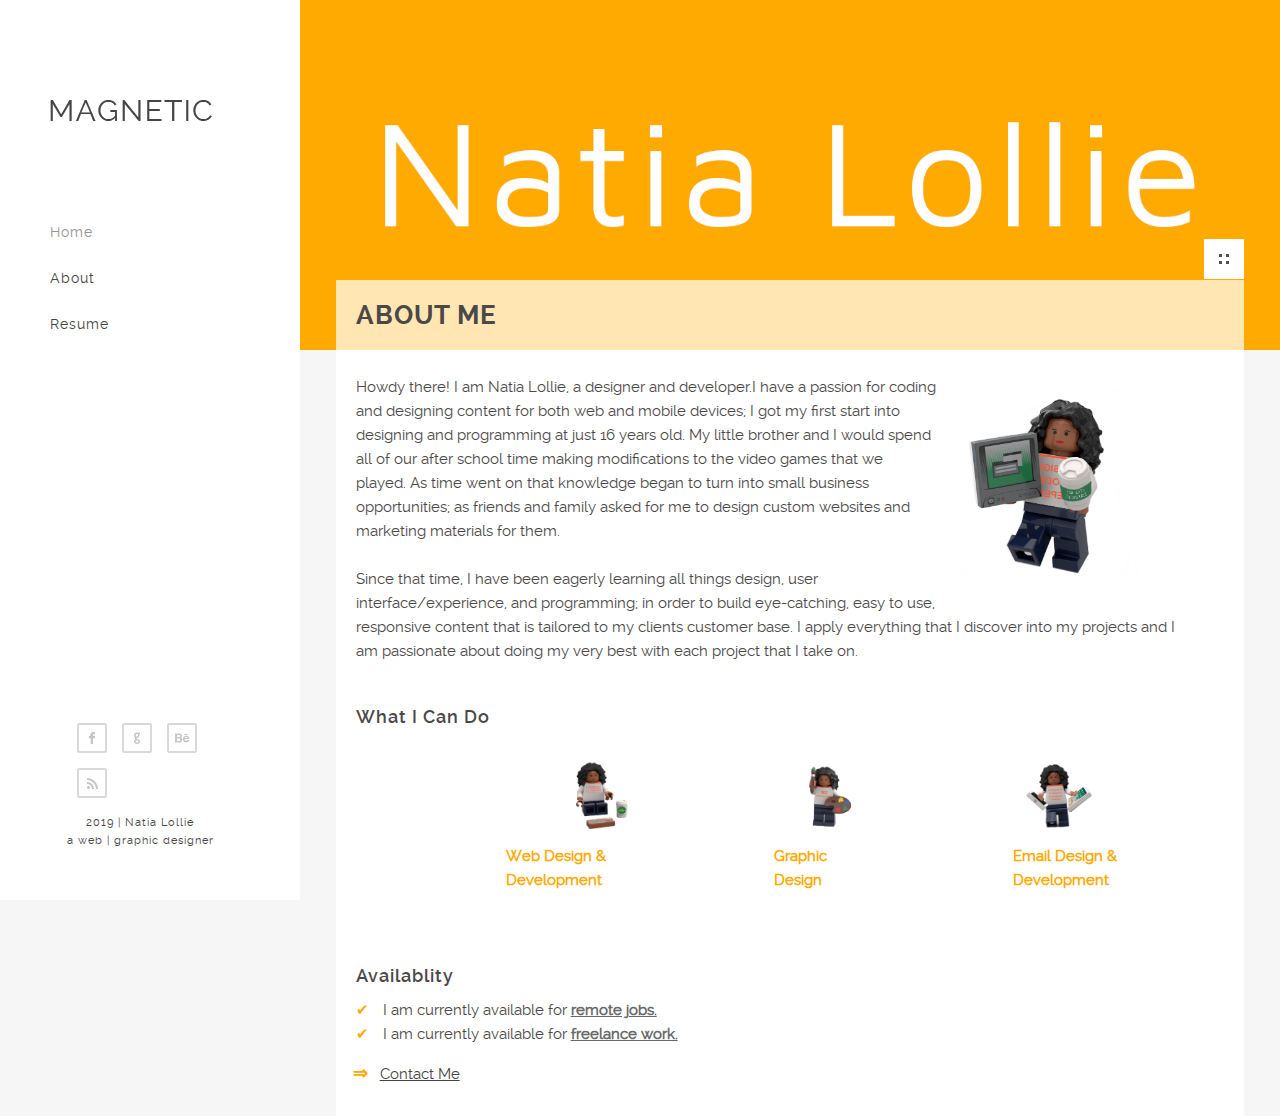
<file: about.html>
<!DOCTYPE html>
<html lang="en">

<head>
  <title>Natia Lollie - A Web Designer & Developer</title>
  <meta charset="utf-8">
  <meta name="author" content="pixelhint.com">
  <meta name="description" content="Natia Lollie is a Houston based web and graphic designer." />
  <meta name="viewport" content="width=device-width, initial-scale=1.0, minimum-scale=1.0" />
  <link rel="stylesheet" type="text/css" href="css/reset.css">
  <link rel="stylesheet" type="text/css" href="css/main.css">


  <link rel='stylesheet prefetch' href='css/ress.min.css'>

  <link rel="stylesheet" href="css/slider.css">


  <script type="text/javascript" src="js/jquery.js"></script>
  <script type="text/javascript" src="js/main.js"></script>
</head>

<body>

  <header>
    <div class="logo">
      <a href="index.html"><img src="img/logo.png" title="NL Designs Logo" alt="LOGO" /></a>
    </div><!-- end logo -->

    <div id="menu_icon"></div>
    <nav>
      <ul>
        <li><a href="index.html" class="selected">Home</a></li>
        <li><a href="about.html">About</a></li>
        <li><a target="_blank" href="natia lollie resume.pdf">Resume</a></li>
      </ul>
    </nav><!-- end navigation menu -->

    <div class="footer clearfix">
      <ul class="social clearfix">
        <li><a href="https://www.linkedin.com/in/natialollie" class="lin" data-title="Linkedin"></a></li>
        <li><a href="https://dribbble.com/" class="drib" data-title="Dribble"></a></li>
        <li><a href="mailto: natialollie@yahoo.com" class="email" data-title="Email Me"></a></li>
        <!--<li><a href="#" class="twitter" data-title="Twitter"></a></li>
				<li><a href="#" class="dribble" data-title="Dribble"></a></li>-->
        <li><a href="#" class="rss" data-title="RSS"></a></li>
      </ul><!-- end social -->

      <div class="rights">
        <p>2019 | Natia Lollie </p>
        <p> a web | graphic designer</p>
      </div><!-- end rights -->
    </div><!-- end footer -->
  </header><!-- end header -->

  <section class="main clearfix">

    <section class="top">
      <div class="wrapper content_header clearfix">
        <div class="work_nav">

          <ul class="btn clearfix">
            <li><a href="index.html" class="grid" data-title="Portfolio"></a></li>
          </ul>

        </div><!-- end work_nav -->
        <h1 class="title">About Me</h1>
      </div>
    </section><!-- end top -->

    <div id="head-para">
      <section class="wrapper">
        <div class="content">
          <img class="lego" src="img/natia-lego.png" alt="Natia Lollie Lego Character">
          <div class="about-me">
            <p>Howdy there! I am Natia Lollie, a designer and developer.I have a passion for coding and designing content for both web and mobile devices; I got my first start into designing and programming at just 16 years old. My
              little brother and I would spend all of our after school time making modifications to the video games that we played. As time went on that knowledge began to turn into small business opportunities; as friends and family asked for me to
              design custom websites and marketing materials for them.<br><br>Since that time, I have been eagerly learning all things design, user interface/experience, and programming; in order to build eye-catching, easy to use, responsive content
              that is tailored to my clients customer base. I apply everything that I discover into my projects and I am passionate about doing my very best with each project that I take on.
            </p>
          </div>


          <h3>What I Can Do</h3>
          <div class="lego-elements">
            <img class="elements" src="img/design.png" alt="Design Circle">

            <img class="elements" src="img/webdesign.png" alt="Design Circle">

            <img class="elements" src="img/webdevelopment.png" alt="Design Circle">

          </div>

          <div class="elements-description">
            <p class="elements-desc-one">Web Design & Development</p>
            <p class="elements-desc-two">Graphic Design</p>
            <p class="elements-desc-three">Email Design & Development</p>
          </div>

          <div class=contact-me>
          <h3>Availablity</h3>
          <div class="contact-available">
          <p> <span class="checkmark">&#10004</span> I am currently available for <span class="contact-underline">remote jobs.</span></p>
          <p> <span class="checkmark">&#10004</span> I am currently available for <span class="contact-underline">freelance work.</span></p>
          </div>
          </div>

          <div class="arrow-resume">
            <p> <span class="arrow-bold">&#x21d2;</span> <a href="mailto: natialollie@yahoo.com">Contact Me</a></p>
          </div>
      </section>
    </div>
  </section><!-- end main -->

</body>

</html>
</file>
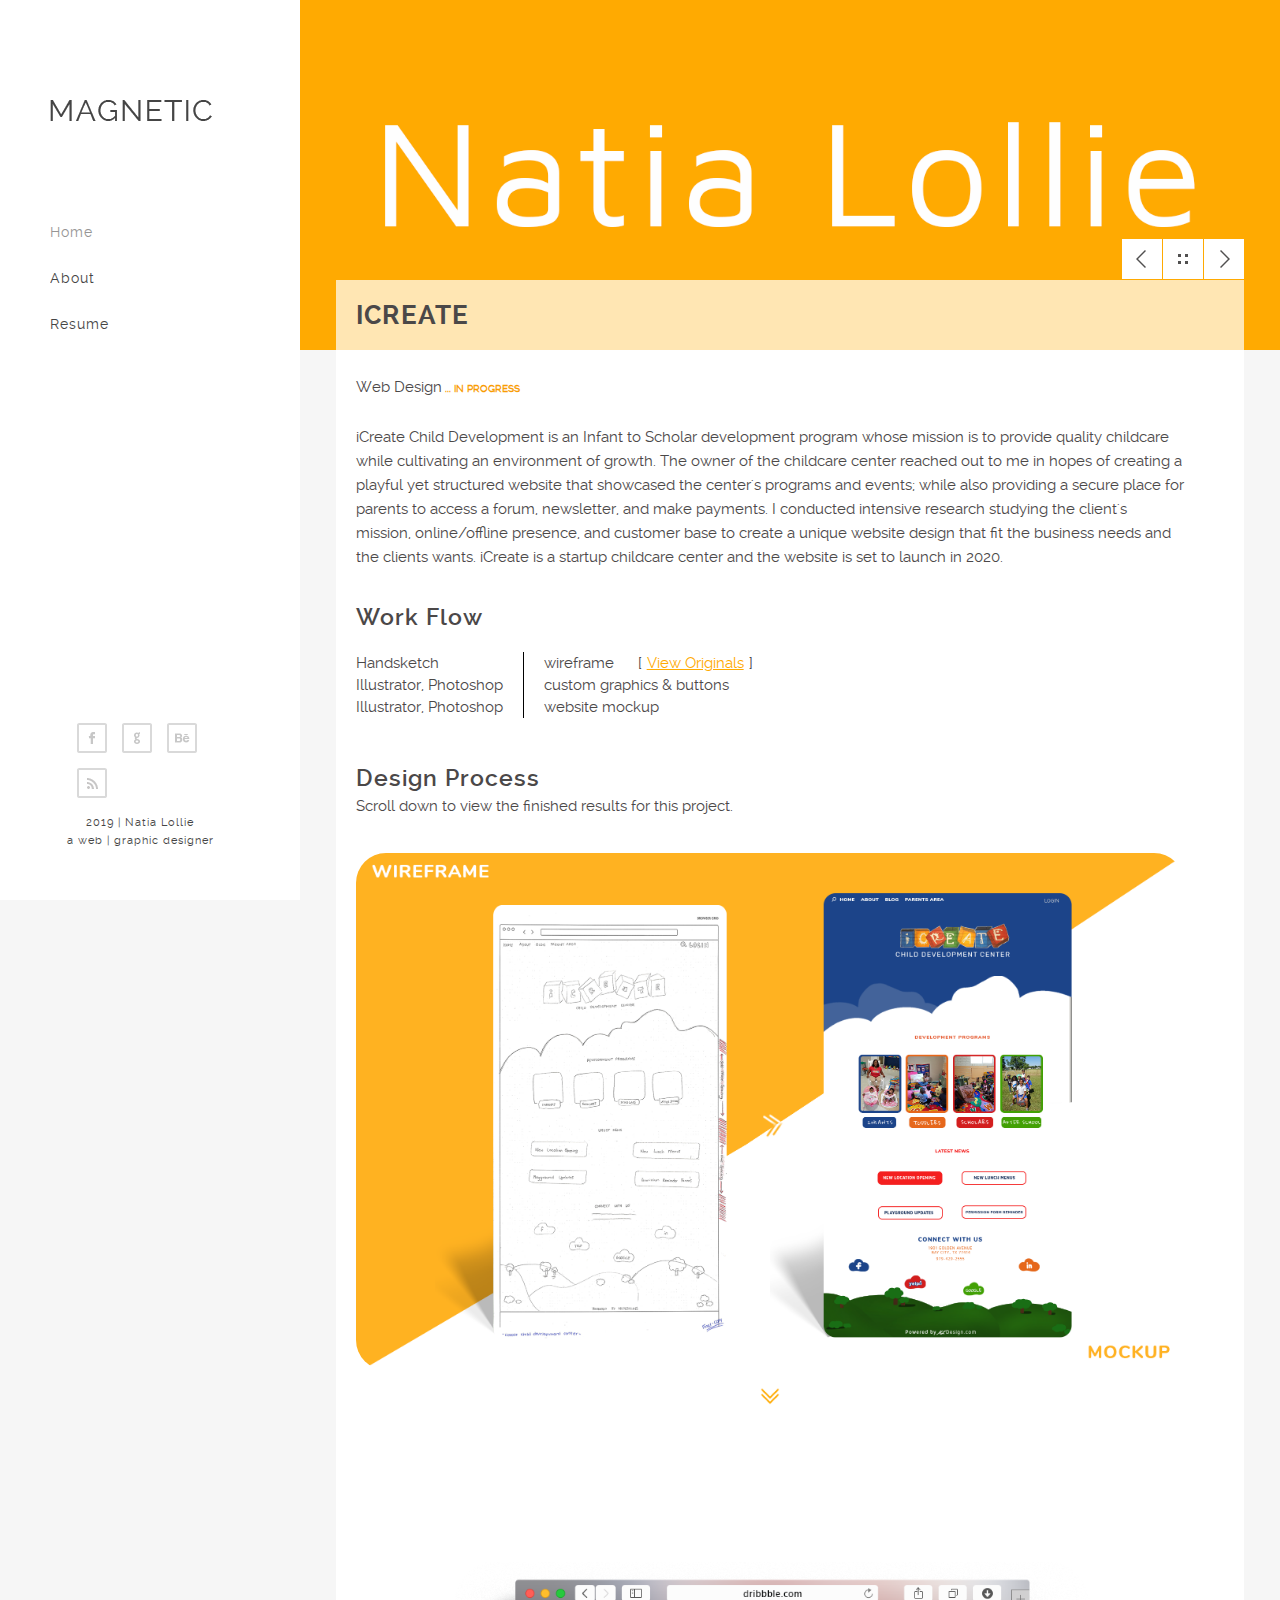
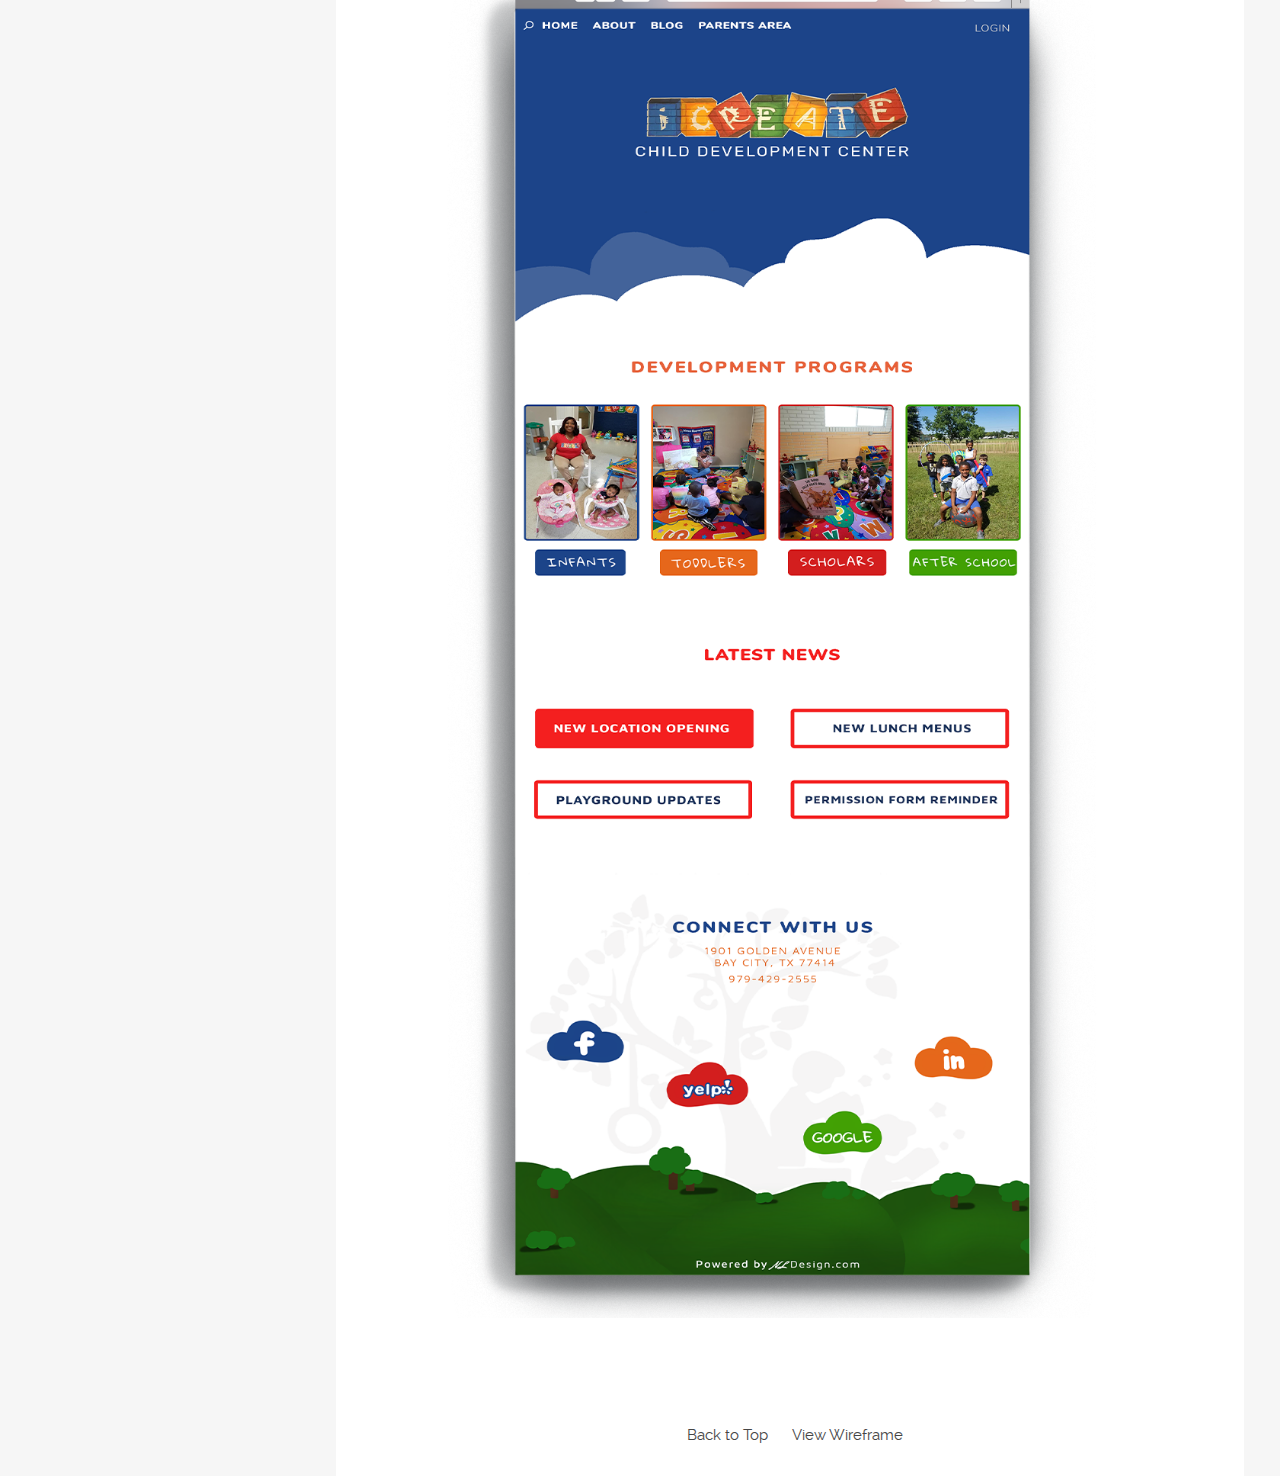
<file: icreate.html>
<!DOCTYPE html>
<html lang="en">

<head>
	<title>Natia Lollie - iCreate | A Web Designer & Developer</title>
	<meta charset="utf-8">
	<meta name="author" content="pixelhint.com">
	<meta name="description" content="Natia Lollie is a Houston based web and graphic designer." />
	<meta name="viewport" content="width=device-width, initial-scale=1.0, minimum-scale=1.0" />
	<link rel="stylesheet" type="text/css" href="css/reset.css">
	<link rel="stylesheet" type="text/css" href="css/main.css">


	<link rel='stylesheet prefetch' href='css/ress.min.css'>

	<link rel="stylesheet" href="css/slider.css">


	<script type="text/javascript" src="js/jquery.js"></script>
	<script type="text/javascript" src="js/main.js"></script>
</head>

<body>

	<header>
		<div class="logo">
			<a href="index.html"><img src="img/logo.png" title="NL Designs Logo" alt="LOGO" /></a>
		</div><!-- end logo -->

		<div id="menu_icon"></div>
		<nav>
			<ul>
				<li><a href="index.html" class="selected">Home</a></li>
				<li><a href="about.html">About</a></li>
				<li><a target="_blank" download href="natia-lollie-resume.pdf">Resume</a></li>

			</ul>
		</nav><!-- end navigation menu -->

		<div class="footer clearfix">
			<ul class="social clearfix">
				<li><a href="https://www.linkedin.com/in/natialollie" class="lin" data-title="Linkedin"></a></li>
				<li><a href="https://dribbble.com/" class="drib" data-title="Dribble"></a></li>
				<li><a href="mailto: natialollie@yahoo.com" class="email" data-title="Email Me"></a></li>
				<!--<li><a href="#" class="twitter" data-title="Twitter"></a></li>
				<li><a href="#" class="dribble" data-title="Dribble"></a></li>-->
				<li><a href="#" class="rss" data-title="RSS"></a></li>
			</ul><!-- end social -->

			<div class="rights">
				<p>2019 | Natia Lollie </p>
				<p> a web | graphic designer</p>
			</div><!-- end rights -->
		</div><!-- end footer -->
	</header><!-- end header -->

	<section class="main clearfix">

		<section class="top">
			<div class="wrapper content_header clearfix">
				<div class="work_nav">

					<ul class="btn clearfix">
						<li><a href="tlc.html" class="previous" data-title="Previous"></a></li>
						<li><a href="index.html" class="grid" data-title="Portfolio"></a></li>
						<li><a href="ndcm.html" class="next" data-title="Next"></a></li>
					</ul>

				</div><!-- end work_nav -->
				<h1 class="title">iCreate</h1>
			</div>
		</section><!-- end top -->

		<section class="wrapper">
			<div class="content">
				<p class="Para1">Web Design<span class="progress"> ... In Progress</span><br><br>iCreate Child Development is an Infant to Scholar development program whose mission is to provide quality childcare while cultivating an environment of growth. The owner of the childcare center reached out
					to me in hopes of creating a playful yet structured website that showcased the center's programs and events; while also providing a secure place for parents to access a forum, newsletter, and make payments.
					I conducted intensive research studying the client's mission, online/offline presence, and customer base to create a unique website design that fit the business needs and the clients wants. iCreate is a startup childcare center and the
					website is set to launch in 2020.
				</p>


				<div class="para2">
					<h2>Work Flow</h2>
					<table class="software-list">
						<tr>
							<td>Handsketch</td>
							<td class="row2">wireframe <span class="spacing">[<a class="demo-code" target="_blank" href="img/icreate/original-wireframe.pdf">View Originals</a>]</span></td>
						</tr>
						<tr>
							<td>Illustrator, Photoshop</td>
							<td class="row2">custom graphics & buttons</td>
						</tr>
						<tr>
							<td>Illustrator, Photoshop</td>
							<td class="row2">website mockup</td>
						</tr>
					</table>
				</div>

				<h2 id="design-header">Design Process</h2>

				<p class="para3">Scroll down to view the finished results for this project.</p>
				<img class="main-image" src="img/icreate/icreate-main-slide.png" alt="Main Overview">


				<div class="scroll-button"> <img src="img/icons8-double-down-24.png" alt="Scroll Down Indicator"> </div>



				<div>
					<img class="icreate-mockup" src="img/icreate/icreate-mockup.png" alt="Website Mockup">
				</div>


				<div class="bottom-bar-main two">

					<ul>
						<li><a href="icreate.html">Back to Top</a></li>

						<li><a href="img/icreate/icreate.pdf" target="_blank">View Wireframe</a></li>
					</ul>

				</div>


			</div><!-- end content -->


		</section>
	</section><!-- end main -->

</body>

</html>
</file>
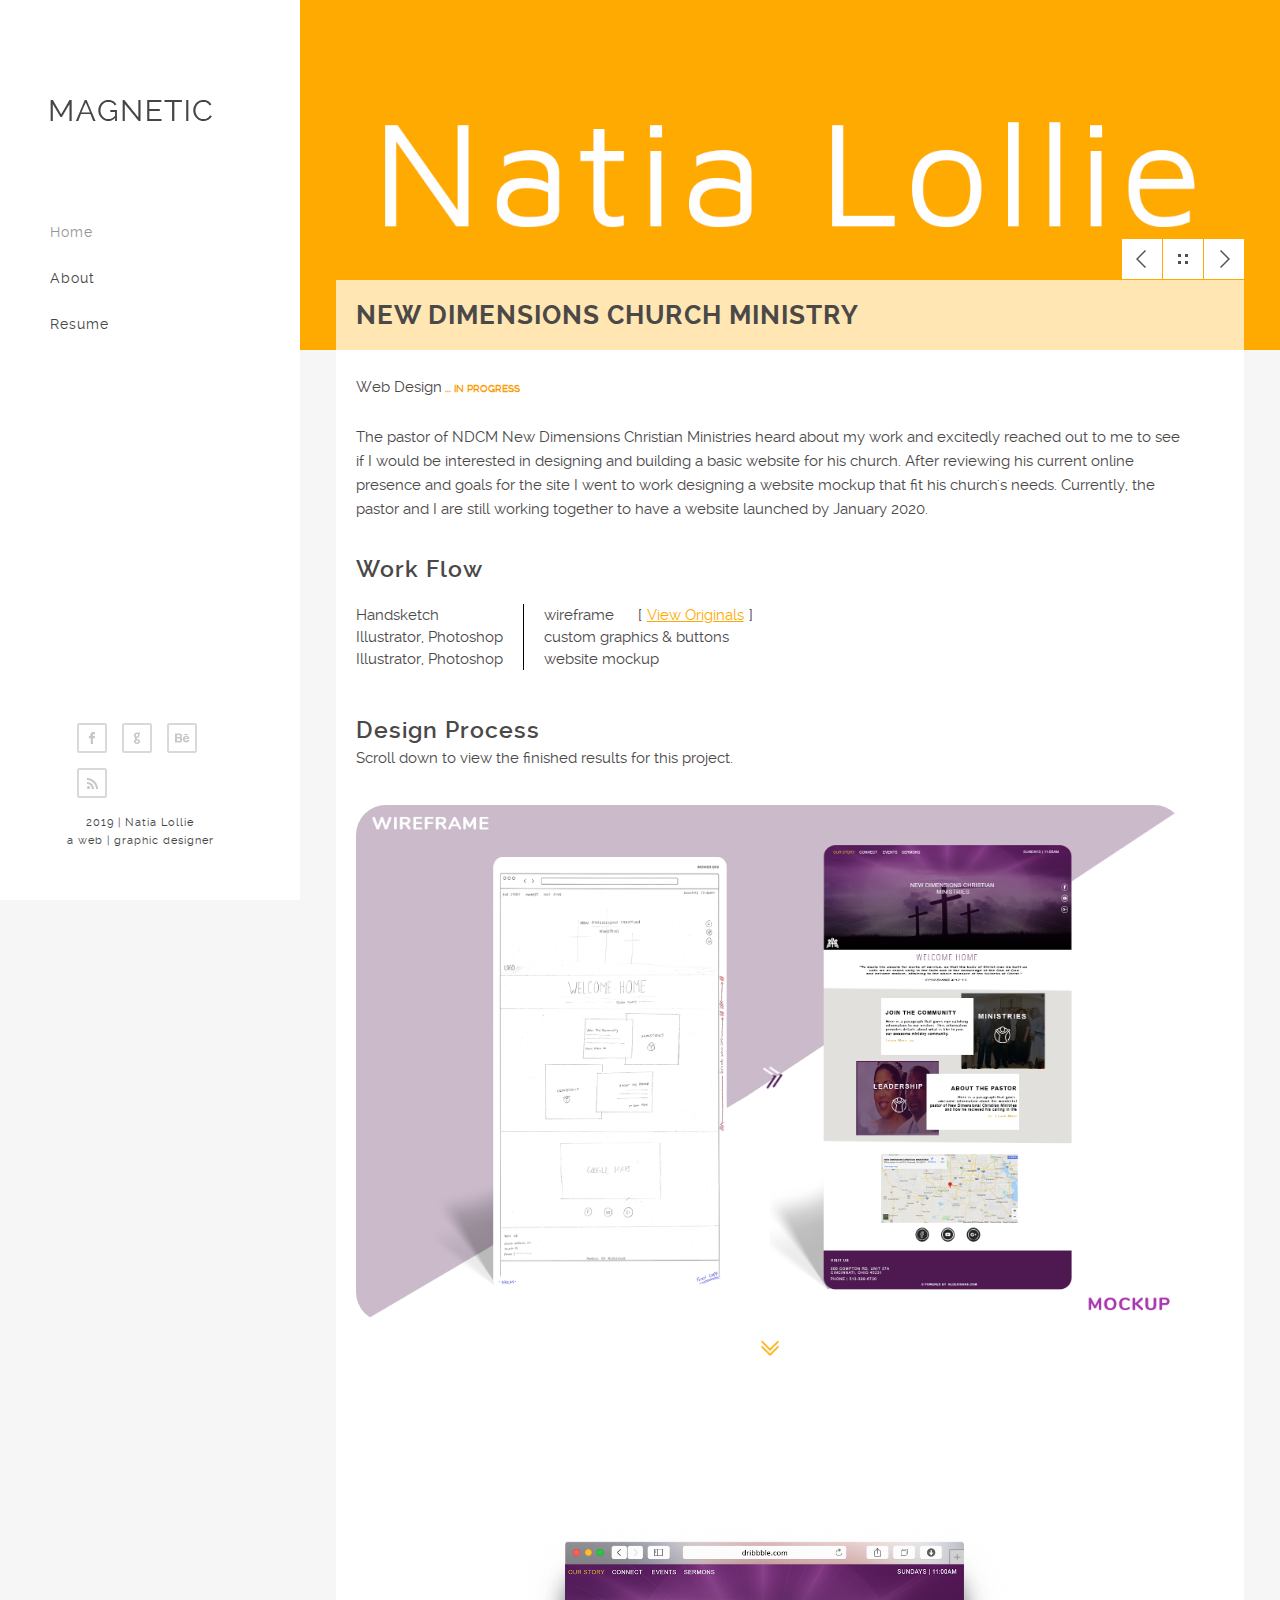
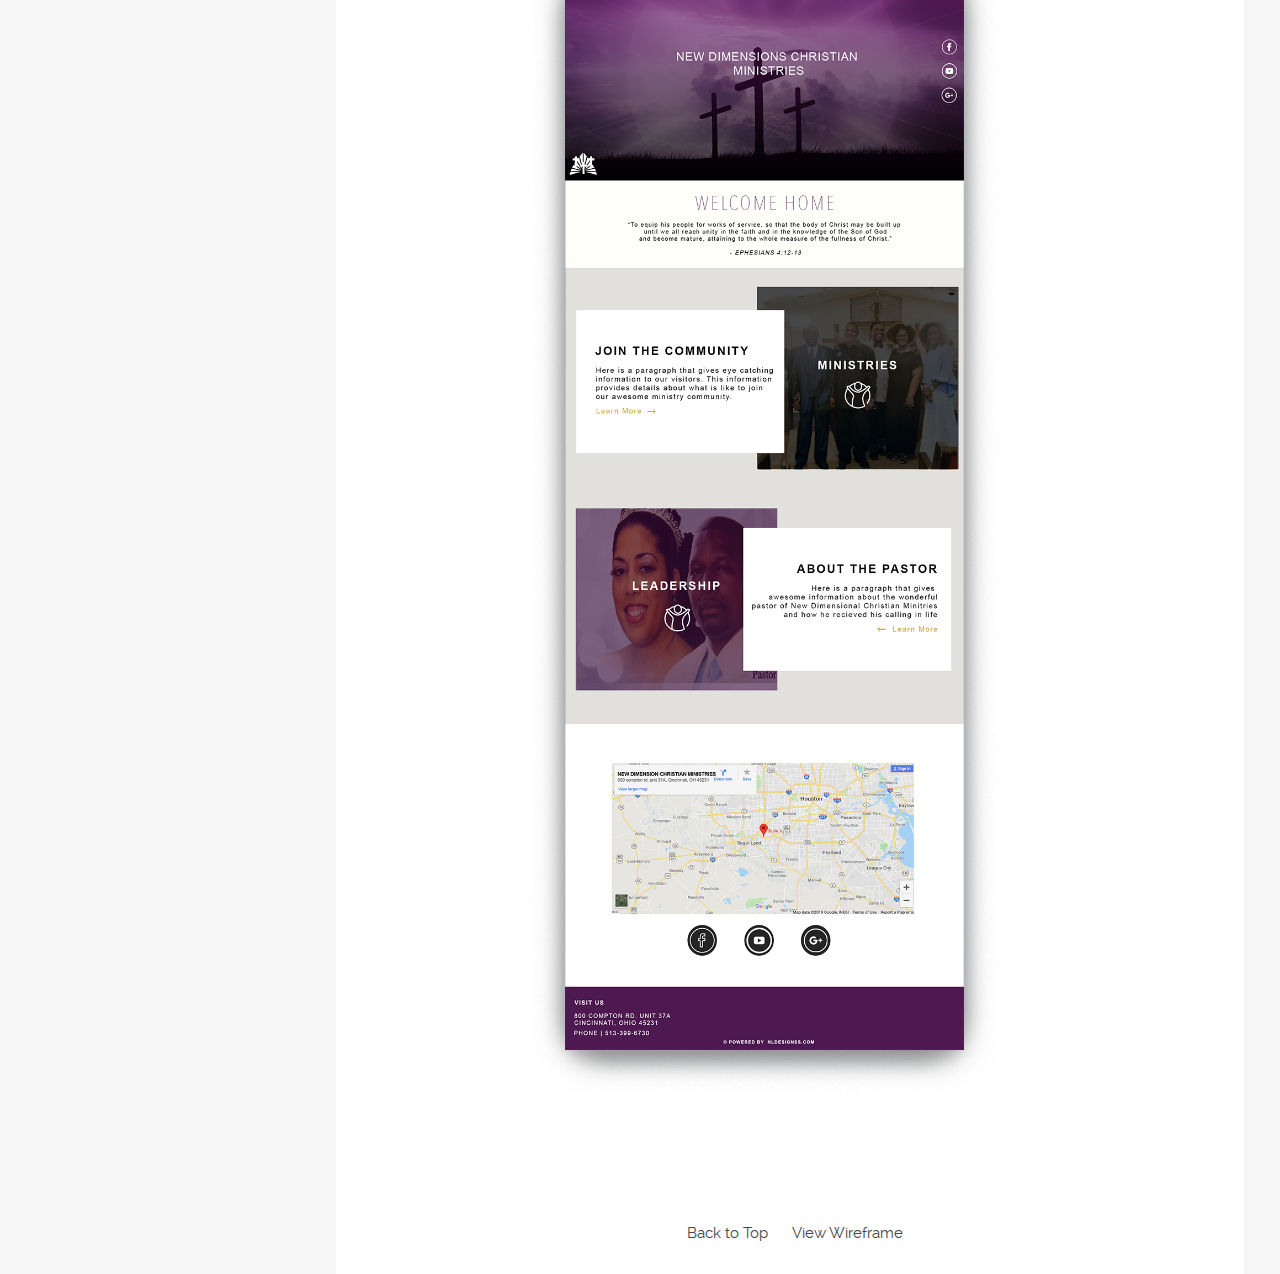
<file: ndcm.html>
<!DOCTYPE html>
<html lang="en">

<head>
	<title>Natia Lollie - NDCM | A Web Designer & Developer</title>
	<meta charset="utf-8">
	<meta name="author" content="pixelhint.com">
	<meta name="description" content="Natia Lollie is a Houston based web and graphic designer." />
	<meta name="viewport" content="width=device-width, initial-scale=1.0, minimum-scale=1.0" />
	<link rel="stylesheet" type="text/css" href="css/reset.css">
	<link rel="stylesheet" type="text/css" href="css/main.css">


	<link rel='stylesheet prefetch' href='css/ress.min.css'>

      <link rel="stylesheet" href="css/slider.css">


	<script type="text/javascript" src="js/jquery.js"></script>
	<script type="text/javascript" src="js/main.js"></script>
</head>

<body>

	<header>
		<div class="logo">
			<a href="index.html"><img src="img/logo.png" title="NL Designs Logo" alt="LOGO" /></a>
		</div><!-- end logo -->

		<div id="menu_icon"></div>
		<nav>
			<ul>
				<li><a href="index.html" class="selected">Home</a></li>
				<li><a href="about.html">About</a></li>
				<li><a target="_blank" download href="natia-lollie-resume.pdf">Resume</a></li>

			</ul>
		</nav><!-- end navigation menu -->

		<div class="footer clearfix">
			<ul class="social clearfix">
				<li><a href="https://www.linkedin.com/in/natialollie" class="lin" data-title="Linkedin"></a></li>
				<li><a href="https://dribbble.com/" class="drib" data-title="Dribble"></a></li>
				<li><a href="mailto: natialollie@yahoo.com" class="email" data-title="Email Me"></a></li>
				<!--<li><a href="#" class="twitter" data-title="Twitter"></a></li>
				<li><a href="#" class="dribble" data-title="Dribble"></a></li>-->
				<li><a href="#" class="rss" data-title="RSS"></a></li>
			</ul><!-- end social -->

			<div class="rights">
				<p>2019 | Natia Lollie </p>
				<p> a web | graphic designer</p>
			</div><!-- end rights -->
		</div><!-- end footer -->
	</header><!-- end header -->

	<section class="main clearfix">

		<section class="top">
			<div class="wrapper content_header clearfix">
				<div class="work_nav">

					<ul class="btn clearfix">
						<li><a href="icreate.html" class="previous" data-title="Previous"></a></li>
						<li><a href="index.html" class="grid" data-title="Portfolio"></a></li>
						<li><a href="veganassistant.html" class="next" data-title="Next"></a></li>
					</ul>

				</div><!-- end work_nav -->
				<h1 class="title">New Dimensions Church Ministry</h1>
			</div>
		</section><!-- end top -->

		<section class="wrapper">
			<div class="content">
				<p class="Para1">Web Design<span class="progress"> ... In Progress</span><br><br>The pastor of NDCM New Dimensions Christian Ministries heard about my work and excitedly reached out to me to see if I would be interested in designing and building a basic website for his church. After reviewing his current online presence and goals for the site I went to work designing a website mockup that fit his church's needs.
        Currently, the pastor and I are still working together to have a website launched by January 2020.
				</p>

				<div class="para2">
				<h2>Work Flow</h2>
				<table class="software-list">
					<tr>
						<td>Handsketch</td>
						<td class="row2">wireframe <span class="spacing">[<a class="demo-code" target="_blank" href="img/ndcm/ndcm-wireframes.pdf">View Originals</a>]</span></td>
					</tr>
					<tr>
						<td>Illustrator, Photoshop</td>
						<td class="row2">custom graphics & buttons</td>
					</tr>
					<tr>
						<td>Illustrator, Photoshop</td>
						<td class="row2">website mockup</td>
					</tr>
				</table>
				</div>

				<h2 id="design-header">Design Process</h2>

				<p class="para3">Scroll down to view the finished results for this project.</p>
				<img class="main-image" src="img/ndcm/ndcm-main-slide.png" alt="Main Overview">

				<div class="scroll-button"> <img src="img/icons8-double-down-24.png" alt="Scroll Down Indicator"> </div>

				<div class="icreate-mockup">
					<img src="img/ndcm/ndcm-mockup.png" alt="Final Mockup Display">
				</div>

				<div class="bottom-bar-main two">

					<ul>
						<li><a href="ndcm.html">Back to Top</a></li>

						<li><a href="img/ndcm/ndcm.pdf" target="_blank">View Wireframe</a></li>
					</ul>

				</div>


			</div><!-- end content -->


		</section>
	</section><!-- end main -->

</body>

</html>
</file>
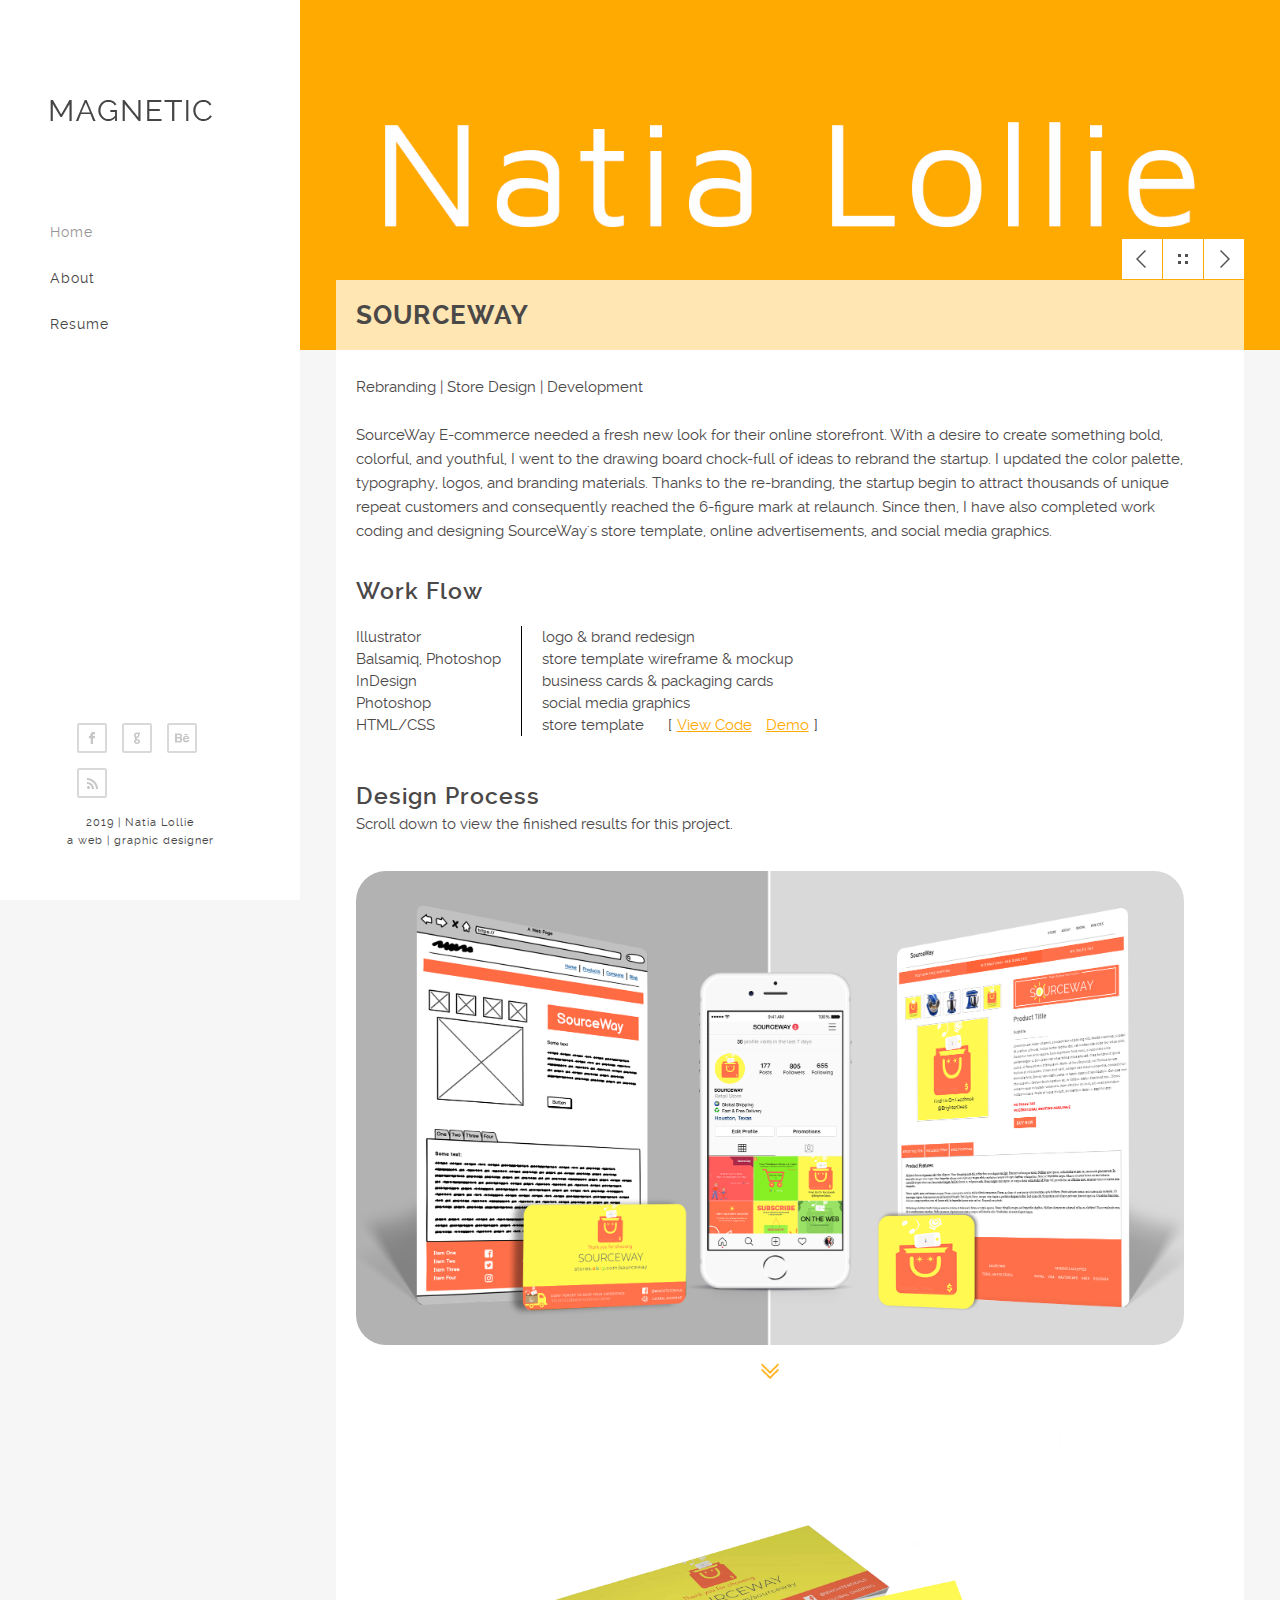
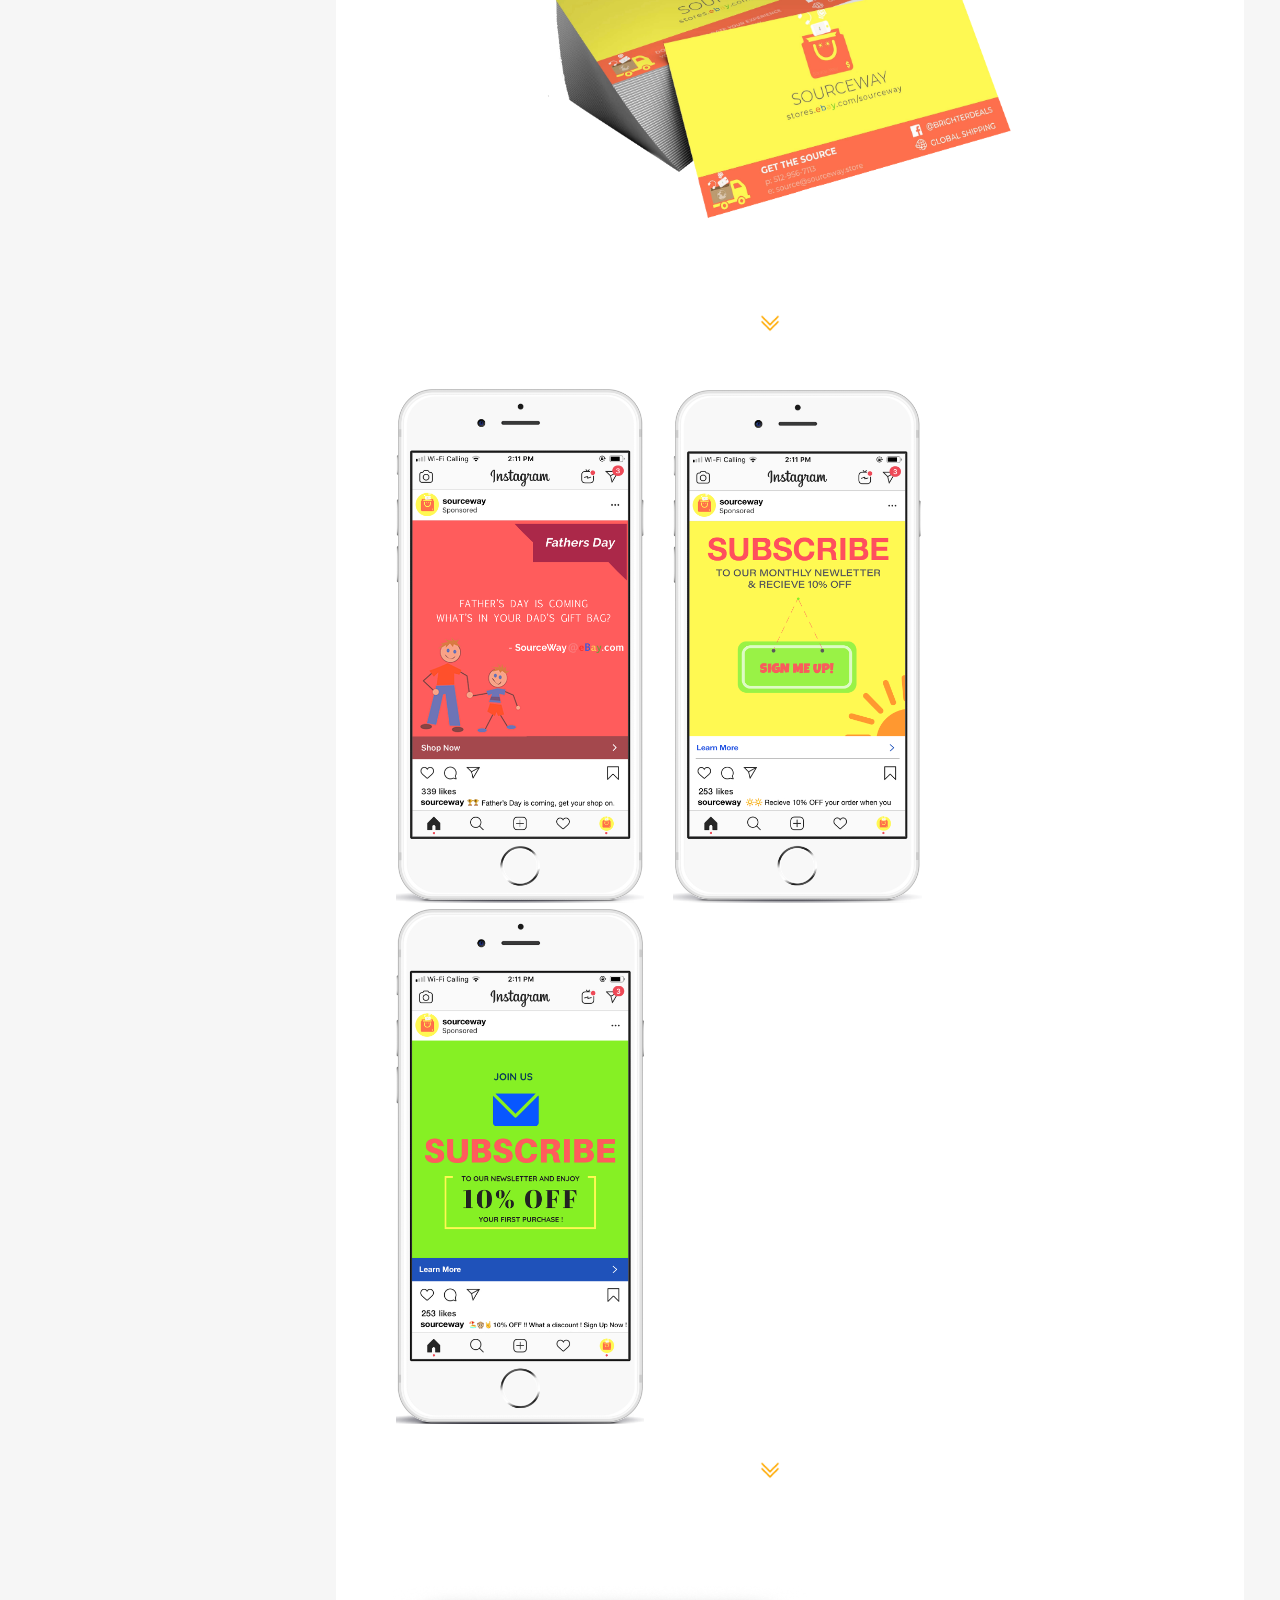
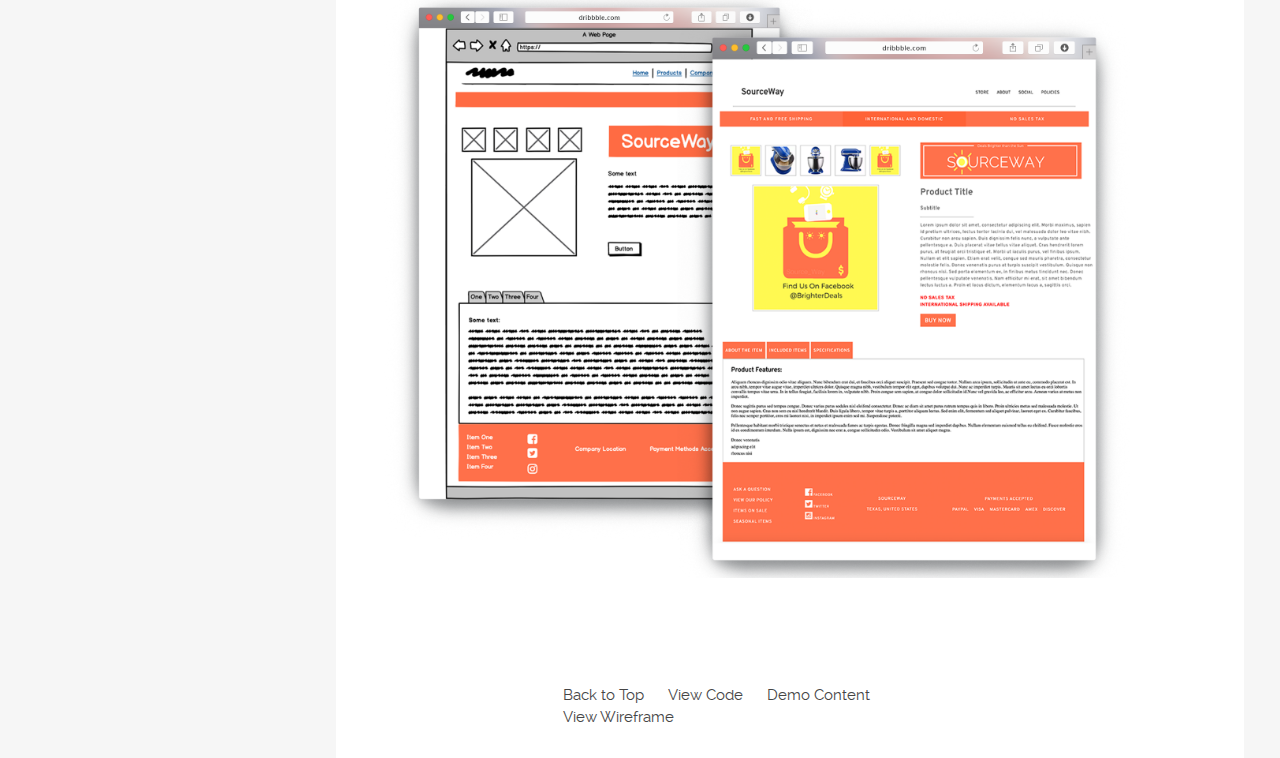
<file: sourceway.html>
<!DOCTYPE html>
<html lang="en">

<head>
	<title>Natia Lollie - SourceWay | A Web Designer & Developer</title>
	<meta charset="utf-8">
	<meta name="author" content="pixelhint.com">
	<meta name="description" content="Natia Lollie is a Houston based web and graphic designer." />
	<meta name="viewport" content="width=device-width, initial-scale=1.0, minimum-scale=1.0" />
	<link rel="stylesheet" type="text/css" href="css/reset.css">
	<link rel="stylesheet" type="text/css" href="css/main.css">


	<link rel='stylesheet prefetch' href='css/ress.min.css'>



	<script type="text/javascript" src="js/jquery.js"></script>
	<script type="text/javascript" src="js/main.js"></script>
</head>

<body>

	<header>
		<div class="logo">
			<a href="index.html"><img src="img/logo.png" title="NL Designs Logo" alt="LOGO" /></a>
		</div><!-- end logo -->

		<div id="menu_icon"></div>
		<nav>
			<ul>
				<li><a href="index.html" class="selected">Home</a></li>
				<li><a href="about.html">About</a></li>
				<li><a target="_blank" href="natia lollie resume.pdf">Resume</a></li>

			</ul>
		</nav><!-- end navigation menu -->

		<div class="footer clearfix">
			<ul class="social clearfix">
				<li><a target="_blank" href="https://www.linkedin.com/in/natialollie" class="lin" data-title="Linkedin"></a></li>
				<li><a target="_blank" href="https://dribbble.com/" class="drib" data-title="Dribble"></a></li>
				<li><a href="mailto: natialollie@yahoo.com" class="email" data-title="Email Me"></a></li>

				<li><a href="#" class="rss" data-title="RSS"></a></li>
			</ul><!-- end social -->

			<div class="rights">
				<p>2019 | Natia Lollie </p>
				<p> a web | graphic designer</p>
			</div><!-- end rights -->
		</div><!-- end footer -->
	</header><!-- end header -->

	<section class="main clearfix">

		<section class="top">
			<div class="wrapper content_header clearfix">
				<div class="work_nav">

					<ul class="btn clearfix">
						<li><a href="realtyassociates.html" class="previous" data-title="Previous"></a></li>
						<li><a href="index.html" class="grid" data-title="Portfolio"></a></li>
						<li><a href="tlc.html" class="next" data-title="Next"></a></li>
					</ul>

				</div><!-- end work_nav -->
				<h1 class="title">SourceWay</h1>
			</div>
		</section><!-- end top -->

		<section class="wrapper">
			<div class="content">
				<p class="Para1">Rebranding | Store Design | Development<br><br>SourceWay E-commerce needed a fresh new look for their online storefront. With a desire to create something bold, colorful, and youthful, I went to the drawing board chock-full
					of ideas to rebrand the startup. I updated the color palette, typography, logos, and branding materials. Thanks to the re-branding, the startup begin to attract thousands of unique repeat customers and consequently reached the 6-figure mark
				 	at relaunch. Since then, I have also completed work coding and designing SourceWay's store template, online advertisements, and social media graphics.
				</p>

				<div class="para2">
					<h2>Work Flow</h2>
					<table class="software-list">
						<tr>
							<td>Illustrator</td>
							<td class="row2">logo & brand redesign</td>
						</tr>
						<tr>
							<td>Balsamiq, Photoshop</td>
							<td class="row2">store template wireframe & mockup</td>
						</tr>
						<tr>
							<td>InDesign</td>
							<td class="row2">business cards & packaging cards</td>
						</tr>
						<tr>
							<td>Photoshop</td>
							<td class="row2">social media graphics</td>
						</tr>
						<tr>
							<td>HTML/CSS</td>
							<td class="row2">store template <span class="spacing">[<a class="demo-code" target="_blank" href="https://github.com/natiaLollie/Sourceway">View Code</a> <a class="demo-code" target="_blank" href="https://natialollie.github.io/Sourceway/">Demo</a>]</span> </td>
						</tr>
					</table>
				</div>



				<h2 id="design-header">Design Process</h2>

				<p class="para3">Scroll down to view the finished results for this project.</p>
				<img class="main-image" src="img/sourceway/main-sourceway.png" alt="Main Overview">



				<div class="scroll-button"> <img src="img/icons8-double-down-24.png" alt="Scroll Down Indicator"> </div>


				<div class="following-image"><img class="image-two" src="img/sourceway/2-sourceway.png" alt="Business & Packaging Cards"></div>

				<div class="scroll-button"> <img src="img/icons8-double-down-24.png" alt="Scroll Down Indicator"> </div>

				<div class="iphone-gallery">
					<img class="iphone" src="img/sourceway/sourceway-iphone-1.png" alt="Social Media Image">
					<img class="iphone" src="img/sourceway/sourceway-iphone-2.png" alt="Social Media Image">
					<img class="iphone" src="img/sourceway/sourceway-iphone-3.png" alt="Social Media Image">
				</div>

				<div class="scroll-button three"> <img src="img/icons8-double-down-24.png" alt="Scroll Down Indicator"> </div>

				<div class="wireframe-mockup">
					<img src="img/sourceway/sourceway-safari.png" alt="Wireframe and Final Mockup">
				</div>

				<div class="bottom-bar-main">

					<ul>
						<li><a href="sourceway.html">Back to Top</a></li>
						<li><a href="https://github.com/natiaLollie/Sourceway" target="_blank">View Code</a></li>
						<li><a href="https://natialollie.github.io/Sourceway/" target="_blank">Demo Content</a></li>
						<li><a href="img/sourceway/Sourceway.pdf" target="_blank">View Wireframe</a></li>
					</ul>

				</div>


			</div><!-- end content -->


		</section>
	</section><!-- end main -->

</body>

</html>
</file>
<file: css/main.css>
/*

    Template Author : pixelhint.com
    Author Email    : contact@pixelhint.com
    Template Name   : Magnetic


    *****************************************


    - Fonts
    - General CSS
    - Header
    - Home/portfolio
    - Inner page
    - Map/Contact page
    - Tooltip
    - Responsive code


*/



/*  Fonts  */
@font-face {
    font-family: 'raleway-regular';
    src: url('../fonts/raleway-regular.eot');
    src: url('../fonts/raleway-regular.eot?#iefix') format('embedded-opentype'),
         url('../fonts/raleway-regular.woff') format('woff'),
         url('../fonts/raleway-regular.ttf') format('truetype'),
         url('../fonts/raleway-regular.svg#ralewayregular') format('svg');
    font-weight: normal;
    font-style: normal;

}


@font-face {
    font-family: 'raleway-bold';
    src: url('../fonts/raleway-bold.eot');
    src: url('../fonts/raleway-bold.eot?#iefix') format('embedded-opentype'),
         url('../fonts/raleway-bold.woff') format('woff'),
         url('../fonts/raleway-bold.ttf') format('truetype'),
         url('../fonts/raleway-bold.svg#ralewaybold') format('svg');
    font-weight: normal;
    font-style: normal;

}


@font-face {
    font-family: 'raleway-semibold';
    src: url('../fonts/raleway-semibold.eot');
    src: url('../fonts/raleway-semibold.eot?#iefix') format('embedded-opentype'),
         url('../fonts/raleway-semibold.woff') format('woff'),
         url('../fonts/raleway-semibold.ttf') format('truetype'),
         url('../fonts/raleway-semibold.svg#ralewaysemibold') format('svg');
    font-weight: normal;
    font-style: normal;

}



/*  General CSS*/
body{
    background: #fff;
}

.wrapper{
    width: 92.72727272727273%;
    margin: 0 auto;
}

header ul.social li a,
.main .work a .caption,
header nav ul li a{
    transition:all .1s linear;
    -webkit-transition:all .1s linear;
    -moz-transition:all .1s linear;
    -o-transition:all .1s linear;
}

h1, h2, h3, h4, h5 ,h6{
    color: #4b4848;
    font-family: "raleway-regular", arial;
    letter-spacing: 1px;
}

h1              { font-size: 2em; margin: .67em 0 }
h2              { font-size: 1.5em; margin: .75em 0 }
h3              { font-size: 1.17em; margin: .83em 0 }
h5              { font-size: .83em; margin: 1.5em 0 }
h6              { font-size: .75em; margin: 1.67em 0 }
h1, h2, h3, h4,
h5, h6          { font-weight: bolder }

.clearfix:before,
.clearfix:after {
    content: " ";
    display: table;
}
.clearfix:after {
    clear: both;
}

.clearfix {
    *zoom: 1;
}







/*  Header  */
@media (min-width:1099px){
    header{
        display: block;
        position: fixed;
        top: 0;
        left: 0;
        width: 250px;
        min-height: 100%;
        padding: 0 0 0 50px;
        background: #ffffff;
        float: left;
        overflow: hidden;
        z-index: 9999;
    }

    header .logo{
        margin-top: 100px;
    }

    header nav ul{
        display: block;
        overflow: hidden;
        margin-top: 100px;
        list-style: none;
    }

    header nav ul li{
        display: block;
        margin-bottom: 30px;
    }

    header nav ul li a{
        color: #454545;
        font-family: "raleway-regular", arial;
        font-size: 14px;
        text-decoration: none;
        letter-spacing: 1px;
    }

    header nav ul li a:hover,
    header nav ul li a.selected{
        color: #969595;
    }

    header .footer{
        position: absolute;
        bottom: 50px;
    }

    header ul.social{
        list-style: none;
        margin-bottom: 1px;
        margin-left: 15%;
    }

    header ul.social li{
        display: block;
        float: left;
        position: relative;
        margin: 0 15px 15px 0;
    }


    header ul.social li a{
        display: block;
        width: 30px;
        height: 30px;
        background: url('../img/sm.png') no-repeat;
        background-position: 0 0;
    }


    header ul.social li a:hover{
        background: url('../img/sm_hover.png') no-repeat;
    }



    header ul.social li a.lin,
    header ul.social li a.lin:hover{
        background-position: 0 0;
    }


    header ul.social li a.drib,
    header ul.social li a.drib:hover{
        background-position: -31px 0;
    }

    header ul.social li a.email,
    header ul.social li a.email:hover{
        background-position: -62px 0;
    }

    header ul.social li a.twitter,
    header ul.social li a.twitter:hover{
        background-position: -93px 0;
    }

    header ul.social li a.dribble,
    header ul.social li a.dribble:hover{
        background-position: -124px 0;
    }

    header ul.social li a.rss,
    header ul.social li a.rss:hover{
        background-position: -155px 0;
    }

    header .rights p{
        color: #454545;
        font-family: "raleway-regular", arial;
        font-size: 11px;
        letter-spacing: 1px;
        line-height: 18px;
        text-align: center;
    }

    header .rights a{
        font-family: "raleway-bold", arial;
        font-weight: bold;
        text-decoration: none;
    }
    #menu_icon,
    .close_menu{
        display: none;
    }

}

#menu_icon,
.close_menu{
    float: right;
    margin-right: 40px;
    width: 40px;
    height: 40px;
    cursor: pointer;
    background: url('../img/men_icons.png') no-repeat;
}

#menu_icon{
    background-position: 0 0;
}
.close_menu{
    background-position: -41px 0!important;
}



/*  Main  */
.main{
    width: 100%;
    height: 100%;
    padding-left: 300px;
    -moz-box-sizing: border-box;
    -webkit-box-sizing: border-box;
    box-sizing: border-box;
    position: relative;
    z-index: 55;
    background: #f6f6f6;
    clear: both;
}







/*  Home/portfolio  */
.main .work{
    display: block;
    width: 33.33333333333333%;
    height: auto;
    float: left;
    position: relative;
    overflow: hidden;
}

.main .work .media{
    width: 100%;
    vertical-align: middle;
}

.main .work .caption{
    position: absolute;
    display: block;
    width: 100%;
    height: 100%;
    top: 0;
    left: 0;
    background: #ffffff;
    opacity: 0;
}


.main .work a:hover .caption{
    opacity: 1;
}


.work .caption .work_title{
    display: block;
    width: 100%;
    position: absolute;
    text-align: center;
    top: 50%;
    margin-top: -40px;
    border-bottom: 1px solid #bfbbbb;
    border-top: 1px solid #bfbbbb;
    padding-bottom: 15px;
}

.main .work .caption h1{
    position: relative;
    display: inline-block;
    max-width: 90%;
    padding: 10px 0 0;
    z-index: 77;
    color: #454545;
    font-family: "raleway-regular", arial;
    font-size: 16px;
    letter-spacing: .5px;


}

.work-para{
  color: #969595;
  font-family: "raleway-regular", arial;
  font-size: 12px;
}






/*  Inner Page  */
.top{
    width: 100%;
    height: 350px;
    overflow: hidden;
    display: block;
    position: relative;
    background: url('../img/header.png') no-repeat;
    background-size: cover;
    -webkit-background-size: cover;
    -moz-background-size: cover;
    -o-background-size: cover;
    background-position: 50% 50%;
}

.work_nav{
    display: block;
    width: 100%;
}

.work_nav .btn{
    float: right;
}

.work_nav ul{
    list-style: none;
}

.work_nav ul li{
    display: block;
    float: left;
    margin: 0 0 1px 1px;
    position: relative;
}

.work_nav a{
    display: block;
    width: 40px;
    height: 40px;
    background: url('../img/p_navigation.png') no-repeat;
    background-position: 0 0;
}

.work_nav a.previous{
    background-position: 0 0;
}

.work_nav a.grid{
    background-position: -41px 0;
}

.work_nav a.next{
    background-position: -82px 0;
}

.top .title{
    display: block;
    width: 100%;color: #4b4848;
    font-family: "raleway-bold", arial;
    font-size: 26px;
    font-weight: bold;
    background: rgba(255, 255, 255, .7);
    padding: 20px;
    text-transform: uppercase;
    line-height: 30px;
    margin: 0!important;
    overflow: hidden;

    -webkit-box-sizing: border-box;
    -moz-box-sizing: border-box;
    -ms-box-sizing: border-box;
    box-sizing: border-box;

}

.content_header{
    position: absolute;
    bottom: 0;
    margin: 0 auto;
    left: 50%;
    margin-left: -46.36363636363637%;
}

.content{
    color: #4b4848;
    font-family: "raleway-regular", arial;
    font-size: 15px;
    line-height: 22px;
    padding: 25px 60px 30px 20px;
    background: #fff;

    -webkit-box-sizing: border-box;
    -moz-box-sizing: border-box;
    -ms-box-sizing: border-box;
    box-sizing: border-box;
}

.content p{
    color: #4b4848;
    font-family: "raleway-regular", arial;
    font-size: 15px;
    line-height: 24px;
    margin-bottom: 35px;
}

.old-website{
  color: #f99c04;
  font-size: 0.73em;
  text-transform: uppercase;
}

.old-arrow{
  color: #FFAA01;
  font-size: 0.8em;
  font-style: normal;
  text-decoration: none;
}

.old-arrow.two{
  display: inline-block;
  transform: rotate(-180deg);
}

#head-para p,
#head-para h3{
  margin-bottom: 0;
}

.progress{
font-weight: bold;
text-transform: uppercase;
font-size: 10px;
color: #f99c04;
}

.para2{
  padding-bottom: 30px;
}

.software-list{
  border-collapse: collapse;
  border-style: hidden;
}

.software-list tr{
  border: none;
}

.software-list td{
  padding-right: 20px;
  border-right: solid 1px black;
}

.row2{
  padding-left: 20px;
}

.demo-code{
 padding-left: 5px;
 padding-right: 5px;
 color: #FFAA01;
}

.spacing{
margin-left: 20px;
}


#home-slider .slider-header{
  color:white;
  line-height: 50px;
}


.content h1,
.content h2,
.content h3,
.content h4,
.content h5,
.content h6{
    color: #4b4848;
    font-family: "raleway-semibold", arial;
    font-weight: bold;
    line-height: 28px;
    margin-bottom: 20px;

}

#design-header{
  margin-bottom: 1px;
}

.coming-soon{
  color: #f99c04;
  font-size: 0.660em;
  text-transform: uppercase;
}

.notice{
  font-style: italic;
}

.notice-arrow{
  color: #FFAA01;
  font-size: 1.2em;
  font-style: normal;
}



/*photo gallery*/


.main-image{
  border-radius: 30px;
}

.following-image{
  display: block;
  margin-left: auto;
  margin-right: auto;
  width: 70%;
  margin-top: 50px;
}

.iphone-gallery{
  display: block;
  margin-left: auto;
  margin-right: auto;
  width: 100%;
  margin-top: 50px;
  padding-left: 40px;
}

.iphone{
  width: 30%;
  padding-right: 25px;
}

.wireframe-mockup{
  margin-top: 100px;
}




.scroll-button{
  display: block;
  margin-left: auto;
  margin-right: auto;
  margin-top: 10px;
  width: 20px;
}

.scroll-button.three{
  padding-top: 20px;
}

.icreate-mockup{
  margin-top: 150px;
}

.bottom-bar-main{
  margin-right: auto;
  margin-left: auto;
  margin-top: 100px;
  width: 50%
}


.bottom-bar-main li{
  display: inline-block;
  list-style: none;
  padding-right: 20px;
}

.bottom-bar-main a{
  text-decoration: none;
}

.bottom-bar-main a:hover{
  color: #ffaa01;
  text-decoration: underline;
  cursor: pointer;
}

.bottom-bar-main.three{
margin-left: 33%;
}

.bottom-bar-main.two{
  margin-left: 40%;
}

.bottom-bar-main.one{
  margin-left: 50%;
  margin-right: auto;
}


/*About Me Page*/
.about-me{
  padding-bottom: 25px;
}

.lego{
width: 30%;
display:inline;
float: right;
}

.about-resume{
  padding-top: 10px;
}

.checkmark{
  color: #FFAA01;
  padding-right: 10px;
}

.contact-available{
  margin-top: 8px;
}

.contact-underline{
  text-decoration: underline;
  font-weight: bolder;
  color: #696969;
}

.arrow-resume{
  padding-top: 15px;
  margin-left: -3px;
}

.arrow-bold{
  color: #FFAA01;
  font-size: 18px;
  font-weight: bolder;
  padding-right: 8px;
}

.arrow-resume a:hover{
  color: #ffaa01;
}

.lego-elements{
  display: inline-flex;
  margin-left: 60px;
  padding-top: 25px;
}

.elements{
  width: 13%;
  margin-left: 130px;
}

.elements-description{
  display: inline-flex;
  margin-left: 150px;
  padding-bottom: 30px;
}

.content .elements-desc-one{
color: #FFAA01;
font-weight: bolder;
}


.content .elements-desc-two{
color: #FFAA01;
font-weight: bolder;
}

.content .elements-desc-three{
color: #FFAA01;
font-weight: bolder;
}


.elements-desc-two{
padding-right: 150px;
padding-left: 100px;
}

.contact-me{
  padding-top: 25px;
}




/*  Contact page map  */
#map .map_adresse{
    font-family: 'raleway-regular', arial;
    font-size: 14px;
    line-height: 22px;
    letter-spacing: 1px;
}

#map .map_address,
#map .map_tel{
    padding: 5px;
}

#map .map_address .address,
#map .map_tel .tel{
    font-family: 'raleway-bold', arial;
    font-weight: bolder;
}

#map img{
    max-width: none;
}







/*  Tooltip  */
.tooltip{
    display: block;
    padding: 7px 10px;
    background: #454545;
    color: #fff;
    font-family: "raleway-regular", arial;
    font-size: 12px;
    position: absolute;
    white-space: nowrap;
    z-index: 999;
    opacity: 0;
    text-align: center;
    letter-spacing: .5px;

}

.tooltip:after{
    content: '';
    width: 0px;
    height: 0px;
    border-style: solid;
    border-width: 3px 3px 0 3px;
    border-color: #454545 transparent transparent transparent;
    display: block;
    text-align: center;
    position: absolute;
    bottom: -3px;
    left: 50%;
    margin-left: -3px;
}







/*  Responsive code  */
@media (max-width:1099px){

    header{
        display: block;
        width: 100%;
        min-height: 100px;
        padding: 0;
        position: relative;
    }
    header .logo{
        margin: 40px 0 0 30px;
        float: left;
    }
    header .footer{
        display: none;
    }
    header #menu_icon,
    header .close_menu{
        float: right;
        margin: 30px 30px 0 0;
    }

    header nav{
        width: 100%;
        position: absolute;
        top: 100px;
        left: 0;
        z-index: 9999;
    }

    header nav ul{
        list-style: none;
        display: none;
        position: relative;
    }
    header nav ul li a{
        display: block;
        width: 100%;
        padding: 30px 0;
        text-align: center;
        color: #454545;
        font-family: "raleway-regular", arial;
        font-size: 14px;
        text-decoration: none;
        border-top: 1px solid #f7f5f5;
        background: #fff;
    }
    header nav ul li a:active{
        background: #f7f5f5;
    }
    #menu_icon,
    .close_menu,
    .show_menu{
        display: block;
    }
    .show_menu{
        display: block;
    }

    .main .work{
        width: 50%;
    }
    .main{
        width: 100%;
        position: relative;
        padding-left: 0;
    }
    #map{
        margin: 0!important;
    }
}

@media (max-width:550px){
     .main .work{
        width: 100%;
    }
}

.identity{
  padding-right: 10px;
  border-right: solid 1px black;
}

.info{
  padding-left: 10px;
}
</file>
<file: css/slider.css>
@import url('https://fonts.googleapis.com/css?family=Cormorant+Garamond:400,500,500i,600,600i,700,700i |Cormorant+SC:400,500,600,700');

/* ====================================
General Styles
==================================== */

body {
  background-color: #fff;
}

.page-wrap {
  width: 100%;
  height: 100vh;
  display: -webkit-box;
  display: -ms-flexbox;
  display: flex;
  margin-left: 20px;
  margin-top: -8%;
  padding-bottom: 160px;
  -webkit-box-pack: center;
      -ms-flex-pack: center;
          justify-content: center;
  -webkit-box-align: center;
      -ms-flex-align: center;
          align-items: center;
}

/* ====================================
Home Slider
==================================== */

#home-slider {
  height: 80vh;
  width: 90vw;
  position: relative;

}
.swiper-container {
  height: 100%;
  width: 100%;
  box-shadow: 0 10px 20px rgba(0, 0, 0, 0.19), 0 6px 6px rgba(0, 0, 0, 0.23);
}

.swiper-image-one {
  background-image: url(https://source.unsplash.com/GXOGGENgHnQ/1600x900);
}

.swiper-image-two {
  background-image: url(https://source.unsplash.com/Jy6luiLBsrk/1600x900);
}

.swiper-image-three {
  background-image: url(https://source.unsplash.com/sFLVTqNzG2I/1600x900);
}

.swiper-image-four {
  background-image: url(https://source.unsplash.com/pj1jt4vBGZY/1600x900);
}

.swiper-image-five {
  background-image: url(https://source.unsplash.com/Jy6luiLBsrk/1600x900);
}

.swiper-image-six {
  background-image: url(https://source.unsplash.com/bxCgan0J1Sg/1600x900);
}

.swiper-image {
  width: 50%;
  height: 100%;
}
.swiper-image-inner {
  background-size: cover;
  background-position: center center;
  display: -webkit-box;
  display: -ms-flexbox;
  display: flex;
  -webkit-box-orient: vertical;
  -webkit-box-direction: normal;
      -ms-flex-direction: column;
          flex-direction: column;
  -webkit-box-align: center;
      -ms-flex-align: center;
          align-items: center;
  -webkit-box-pack: center;
      -ms-flex-pack: center;
          justify-content: center;
  width: 100%;
  height: 100%;
  background-color: hsla(0, 0%, 0%, 0.2);
  background-blend-mode: overlay;
}
.swiper-image-inner.swiper-image-left {
  padding: 4rem;
}
.swiper-image-left {
  -webkit-filter: sepia(100%);
          filter: sepia(100%);
  -webkit-transition: all 1s linear;
  transition: all 1s linear;
  -webkit-transition-delay: 1s;
          transition-delay: 1s;
}
.swiper-slide.swiper-slide-active .swiper-image-left {
  -webkit-filter: sepia(0%);
          filter: sepia(0%);
}
.swiper-image-inner.swiper-image-right {
  -webkit-filter: hue-rotate(-60deg);
          filter: hue-rotate(-60deg);
  -webkit-transition: all 1s linear;
  transition: all 1s linear;
  -webkit-transition-delay: 1s;
          transition-delay: 1s;
  background-color: hsla(0, 0%, 0%, 0.5);
  background-blend-mode: multiply;
}

.slider-header{
  font-family: 'Cormorant Garamond', serif;
  font-weight: 500;
  color: #fff;
  -ms-flex-item-align: start;
      align-self: flex-start;
  margin: 0 0 auto 0;
  font-size: 4.5rem;
  line-height: 1;
  -webkit-transition: all .8s cubic-bezier(0.215, 0.61, 0.355, 1) 1.1s;
  transition: all .8s cubic-bezier(0.215, 0.61, 0.355, 1) 1.1s;
  -webkit-transform: translate3d(-20%, 0, 0);
          transform: translate3d(-20%, 0, 0);
  opacity: 0;
}
.slider-header span.emphasis {
  font-weight: 700;
  font-style: italic;
  opacity: 0;
  -webkit-transition: all .8s cubic-bezier(0.215, 0.61, 0.355, 1) 1.2s;
  transition: all .8s cubic-bezier(0.215, 0.61, 0.355, 1) 1.2s;
  -webkit-transform: translate3d(-20%, 0, 0);
          transform: translate3d(-20%, 0, 0);
  display: inline-block;
}
.slider-header span:not(.emphasis) {
  font-size: 3.5rem;
}
.slider-header + p {
  font-family: 'Cormorand SC';
  font-size: 14px;
  letter-spacing: 2px;
  margin: 0;
  line-height: 1;
  margin-bottom: auto;
  -ms-flex-item-align: end;
      align-self: flex-end;
  text-transform: uppercase;
  -webkit-transition: all .8s cubic-bezier(0.215, 0.61, 0.355, 1) 1.3s;
  transition: all .8s cubic-bezier(0.215, 0.61, 0.355, 1) 1.3s;
  -webkit-transform: translate3d(-20%, 0, 0);
          transform: translate3d(-20%, 0, 0);
  opacity: 0;
  font-weight: 500;
  color: #fff;
  padding-right: 8rem;
}
p.paragraph {
  margin: 0;
  font-family: 'Cormorant Garamond', serif;
  color: #fff;
  width: 100%;
  max-width: 350px;
  text-align: justify;
  font-size: 1.2rem;
  font-weight: 500;
  opacity: 0;
  -webkit-transition: all .6s cubic-bezier(0.215, 0.61, 0.355, 1) 1.4s;
  transition: all .6s cubic-bezier(0.215, 0.61, 0.355, 1) 1.4s;
  -webkit-transform: translate3d(-20%, 0, 0);
          transform: translate3d(-20%, 0, 0);
}
.swiper-slide.swiper-slide-active .swiper-image-right {
  -webkit-filter: hue-rotate(90deg);
          filter: hue-rotate(90deg);
}

.swiper-slide.swiper-slide-active .slider-header,
.swiper-slide.swiper-slide-active p.paragraph,
.swiper-slide.swiper-slide-active .slider-header span.emphasis,
.swiper-slide.swiper-slide-active .slider-header + p {
  -webkit-transform: translate3d(0, 0, 0);
          transform: translate3d(0, 0, 0);
  opacity: 1;
}

@media screen and (max-width: 1280px) {
  .slider-header {
    font-size: 3.9rem;
  }
  .slider-header span:not(.emphasis) {
    font-size: 2.9rem;
  }
  .slider-header + p {
    font-size: 13px;
  }
  p.paragraph {
    font-size: 1rem;
    line-height: 1.3;
  }
}
@media screen and (max-width: 960px) {
  .slider-header {
    font-size: 3.5rem;
  }
  .slider-header span:not(.emphasis) {
    font-size: 2.5rem;
  }
  p.paragraph {
    max-width: 90%;
  }
}
@media screen and (max-width: 640px) {
  #home-slider{
    height: 86vh;
    width: 96vw;
  }
  .slider-header {
    font-size: 3.2rem;
    -ms-flex-item-align: center;
        -ms-grid-row-align: center;
        align-self: center;
  }
  .slider-header span:not(.emphasis) {
    font-size: 2.1rem;
  }
  p.paragraph {
    max-width: 94%;
  }
}

/* Swiper css file. Only thing changed down here is the pagination styling */
/**
 * Swiper 3.4.1
 * Most modern mobile touch slider and framework with hardware accelerated transitions
 *
 * http://www.idangero.us/swiper/
 *
 * Copyright 2016, Vladimir Kharlampidi
 * The iDangero.us
 * http://www.idangero.us/
 *
 * Licensed under MIT
 *
 * Released on: December 13, 2016
 */
.swiper-container {
  margin-left: auto;
  margin-right: auto;
  position: relative;
  overflow: hidden;
  /* Fix of Webkit flickering */
  z-index: 1;
}
.swiper-container-no-flexbox .swiper-slide {
  float: left;
}
.swiper-container-vertical > .swiper-wrapper {
  -webkit-box-orient: vertical;
  -ms-flex-direction: column;
  flex-direction: column;
}
.swiper-wrapper {
  position: relative;
  width: 100%;
  height: 100%;
  z-index: 1;
  display: -webkit-box;
  display: -ms-flexbox;
  display: flex;
  -webkit-transition-property: -webkit-transform;
  transition-property: -webkit-transform;
  transition-property: transform;
  transition-property: transform, -webkit-transform;
  box-sizing: content-box;
}
.swiper-container-android .swiper-slide, .swiper-wrapper {
  -webkit-transform: translate3d(0px, 0, 0);
  transform: translate3d(0px, 0, 0);
}
.swiper-container-multirow > .swiper-wrapper {
  -webkit-box-lines: multiple;
  -moz-box-lines: multiple;
  -ms-flex-wrap: wrap;
  flex-wrap: wrap;
}
.swiper-container-free-mode > .swiper-wrapper {
  -webkit-transition-timing-function: ease-out;
  transition-timing-function: ease-out;
  margin: 0 auto;
}
.swiper-slide {
  -webkit-flex-shrink: 0;
  -ms-flex: 0 0 auto;
  -ms-flex-negative: 0;
      flex-shrink: 0;
  width: 100%;
  height: 100%;
  position: relative;
  background-color: #fff;
  overflow: hidden;
  display: -webkit-box;
  display: -ms-flexbox;
  display: flex;

}
/* Auto Height */
.swiper-container-autoheight, .swiper-container-autoheight .swiper-slide {
  height: auto;
}
.swiper-container-autoheight .swiper-wrapper {
  -webkit-box-align: start;
  -ms-flex-align: start;
  align-items: flex-start;
  -webkit-transition-property: -webkit-transform, height;
  -webkit-transition-property: height, -webkit-transform;
  transition-property: height, -webkit-transform;
  transition-property: transform, height;
  transition-property: transform, height, -webkit-transform;
}
/* a11y */
.swiper-container .swiper-notification {
  position: absolute;
  left: 0;
  top: 0;
  pointer-events: none;
  opacity: 0;
  z-index: -1000;
}
/* IE10 Windows Phone 8 Fixes */
.swiper-wp8-horizontal {
  -ms-touch-action: pan-y;
  touch-action: pan-y;
}
.swiper-wp8-vertical {
  -ms-touch-action: pan-x;
  touch-action: pan-x;
}
/* Arrows */
.swiper-button-prev, .swiper-button-next {
  position: absolute;
  top: 50%;
  width: 27px;
  height: 44px;
  margin-top: -22px;
  z-index: 10;
  cursor: pointer;
  background-size: 27px 44px;
  background-position: center;
  background-repeat: no-repeat;
}
.swiper-button-prev.swiper-button-disabled,
.swiper-button-next.swiper-button-disabled {
  opacity: 0.35;
  cursor: auto;
  pointer-events: none;
}
.swiper-button-prev, .swiper-container-rtl .swiper-button-next {
  background-image: url("data:image/svg+xml;charset=utf-8,%3Csvg%20xmlns%3D'http%3A%2F%2Fwww.w3.org%2F2000%2Fsvg'%20viewBox%3D'0%200%2027%2044'%3E%3Cpath%20d%3D'M0%2C22L22%2C0l2.1%2C2.1L4.2%2C22l19.9%2C19.9L22%2C44L0%2C22L0%2C22L0%2C22z'%20fill%3D'%23007aff'%2F%3E%3C%2Fsvg%3E");
  left: 10px;
  right: auto;
}
.swiper-button-prev.swiper-button-black,
.swiper-container-rtl .swiper-button-next.swiper-button-black {
  background-image: url("data:image/svg+xml;charset=utf-8,%3Csvg%20xmlns%3D'http%3A%2F%2Fwww.w3.org%2F2000%2Fsvg'%20viewBox%3D'0%200%2027%2044'%3E%3Cpath%20d%3D'M0%2C22L22%2C0l2.1%2C2.1L4.2%2C22l19.9%2C19.9L22%2C44L0%2C22L0%2C22L0%2C22z'%20fill%3D'%23000000'%2F%3E%3C%2Fsvg%3E");
}
.swiper-button-prev.swiper-button-white,
.swiper-container-rtl .swiper-button-next.swiper-button-white {
  background-image: url("data:image/svg+xml;charset=utf-8,%3Csvg%20xmlns%3D'http%3A%2F%2Fwww.w3.org%2F2000%2Fsvg'%20viewBox%3D'0%200%2027%2044'%3E%3Cpath%20d%3D'M0%2C22L22%2C0l2.1%2C2.1L4.2%2C22l19.9%2C19.9L22%2C44L0%2C22L0%2C22L0%2C22z'%20fill%3D'%23ffffff'%2F%3E%3C%2Fsvg%3E");
}
.swiper-button-next, .swiper-container-rtl .swiper-button-prev {
  background-image: url("data:image/svg+xml;charset=utf-8,%3Csvg%20xmlns%3D'http%3A%2F%2Fwww.w3.org%2F2000%2Fsvg'%20viewBox%3D'0%200%2027%2044'%3E%3Cpath%20d%3D'M27%2C22L27%2C22L5%2C44l-2.1-2.1L22.8%2C22L2.9%2C2.1L5%2C0L27%2C22L27%2C22z'%20fill%3D'%23007aff'%2F%3E%3C%2Fsvg%3E");
  right: 10px;
  left: auto;
}
.swiper-button-next.swiper-button-black,
.swiper-container-rtl .swiper-button-prev.swiper-button-black {
  background-image: url("data:image/svg+xml;charset=utf-8,%3Csvg%20xmlns%3D'http%3A%2F%2Fwww.w3.org%2F2000%2Fsvg'%20viewBox%3D'0%200%2027%2044'%3E%3Cpath%20d%3D'M27%2C22L27%2C22L5%2C44l-2.1-2.1L22.8%2C22L2.9%2C2.1L5%2C0L27%2C22L27%2C22z'%20fill%3D'%23000000'%2F%3E%3C%2Fsvg%3E");
}
.swiper-button-next.swiper-button-white,
.swiper-container-rtl .swiper-button-prev.swiper-button-white {
  background-image: url("data:image/svg+xml;charset=utf-8,%3Csvg%20xmlns%3D'http%3A%2F%2Fwww.w3.org%2F2000%2Fsvg'%20viewBox%3D'0%200%2027%2044'%3E%3Cpath%20d%3D'M27%2C22L27%2C22L5%2C44l-2.1-2.1L22.8%2C22L2.9%2C2.1L5%2C0L27%2C22L27%2C22z'%20fill%3D'%23ffffff'%2F%3E%3C%2Fsvg%3E");
}
/* Pagination Styles */
.swiper-pagination {
  position: absolute;
  text-align: center;
  -webkit-transition: 300ms;
  transition: 300ms;
  -webkit-transform: translate3d(0, 0, 0);
  transform: translate3d(0, 0, 0);
  z-index: 10;
}
.swiper-pagination.swiper-pagination-hidden {
  opacity: 0;
}
/* Common Styles */
.swiper-pagination-fraction,
.swiper-pagination-custom,
.swiper-container-horizontal > .swiper-pagination-bullets {
  bottom: 10px;
  left: 0;
  width: 100%;
}
/* Bullets */
.swiper-pagination-bullet {
  width: 14px;
  height: 14px;
  display: inline-block;
  background: #fff;
  opacity: 0.4;
}
button.swiper-pagination-bullet {
  border: none;
  margin: 0;
  padding: 0;
  box-shadow: none;
  -moz-appearance: none;
  -ms-appearance: none;
  -webkit-appearance: none;
  appearance: none;
}
.swiper-pagination-clickable .swiper-pagination-bullet {
  cursor: pointer;
}
.swiper-pagination-white .swiper-pagination-bullet {
  background: #fff;
}
.swiper-pagination-bullet-active {
  opacity: 1;
  background: #fff;
}
.swiper-pagination-white .swiper-pagination-bullet-active {
  background: #fff;
}
.swiper-pagination-black .swiper-pagination-bullet-active {
  background: #000;
}
.swiper-container-vertical > .swiper-pagination-bullets {
  right: 15px;
  bottom: 15px;
}
.swiper-container-vertical
  > .swiper-pagination-bullets .swiper-pagination-bullet {
  margin: 5px 0;
  display: block;
}
.swiper-container-horizontal
  > .swiper-pagination-bullets .swiper-pagination-bullet {
  margin: 0 5px;
}
/* Progress */
.swiper-pagination-progress {
  background: rgba(0, 0, 0, 0.25);
  position: absolute;
}
.swiper-pagination-progress .swiper-pagination-progressbar {
  background: #007aff;
  position: absolute;
  left: 0;
  top: 0;
  width: 100%;
  height: 100%;
  -webkit-transform: scale(0);
  transform: scale(0);
  -webkit-transform-origin: left top;
  transform-origin: left top;
}
.swiper-container-rtl .swiper-pagination-progress .swiper-pagination-progressbar {
  -webkit-transform-origin: right top;
  transform-origin: right top;
}
.swiper-container-horizontal > .swiper-pagination-progress {
  width: 100%;
  height: 4px;
  left: 0;
  top: 0;
}
.swiper-container-vertical > .swiper-pagination-progress {
  width: 4px;
  height: 100%;
  left: 0;
  top: 0;
}
.swiper-pagination-progress.swiper-pagination-white {
  background: rgba(255, 255, 255, 0.5);
}
.swiper-pagination-progress.swiper-pagination-white .swiper-pagination-progressbar {
  background: #fff;
}
.swiper-pagination-progress.swiper-pagination-black .swiper-pagination-progressbar {
  background: #000;
}
/* 3D Container */
.swiper-container-3d {
  -webkit-perspective: 1200px;
  -o-perspective: 1200px;
  perspective: 1200px;
}
.swiper-container-3d .swiper-wrapper,
.swiper-container-3d .swiper-slide,
.swiper-container-3d .swiper-slide-shadow-left,
.swiper-container-3d .swiper-slide-shadow-right,
.swiper-container-3d .swiper-slide-shadow-top,
.swiper-container-3d .swiper-slide-shadow-bottom,
.swiper-container-3d .swiper-cube-shadow {
  -webkit-transform-style: preserve-3d;
  transform-style: preserve-3d;
}
.swiper-container-3d .swiper-slide-shadow-left,
.swiper-container-3d .swiper-slide-shadow-right,
.swiper-container-3d .swiper-slide-shadow-top,
.swiper-container-3d .swiper-slide-shadow-bottom {
  position: absolute;
  left: 0;
  top: 0;
  width: 100%;
  height: 100%;
  pointer-events: none;
  z-index: 10;
}
.swiper-container-3d .swiper-slide-shadow-left {
  background-image: -webkit-gradient(
    linear,
    left top,
    right top,
    from(rgba(0, 0, 0, 0.5)),
    to(rgba(0, 0, 0, 0))
  );
  /* Safari 4+, Chrome */
  background-image: -webkit-linear-gradient(
    right,
    rgba(0, 0, 0, 0.5),
    rgba(0, 0, 0, 0)
  );
  /* Chrome 10+, Safari 5.1+, iOS 5+ */
  /* Firefox 3.6-15 */
  /* Opera 11.10-12.00 */
  background-image: linear-gradient(
    to left,
    rgba(0, 0, 0, 0.5),
    rgba(0, 0, 0, 0)
  );
  /* Firefox 16+, IE10, Opera 12.50+ */
}
.swiper-container-3d .swiper-slide-shadow-right {
  background-image: -webkit-gradient(
    linear,
    right top,
    left top,
    from(rgba(0, 0, 0, 0.5)),
    to(rgba(0, 0, 0, 0))
  );
  /* Safari 4+, Chrome */
  background-image: -webkit-linear-gradient(
    left,
    rgba(0, 0, 0, 0.5),
    rgba(0, 0, 0, 0)
  );
  /* Chrome 10+, Safari 5.1+, iOS 5+ */
  /* Firefox 3.6-15 */
  /* Opera 11.10-12.00 */
  background-image: linear-gradient(
    to right,
    rgba(0, 0, 0, 0.5),
    rgba(0, 0, 0, 0)
  );
  /* Firefox 16+, IE10, Opera 12.50+ */
}
.swiper-container-3d .swiper-slide-shadow-top {
  background-image: -webkit-gradient(
    linear,
    left top,
    left bottom,
    from(rgba(0, 0, 0, 0.5)),
    to(rgba(0, 0, 0, 0))
  );
  /* Safari 4+, Chrome */
  background-image: -webkit-linear-gradient(
    bottom,
    rgba(0, 0, 0, 0.5),
    rgba(0, 0, 0, 0)
  );
  /* Chrome 10+, Safari 5.1+, iOS 5+ */
  /* Firefox 3.6-15 */
  /* Opera 11.10-12.00 */
  background-image: linear-gradient(
    to top,
    rgba(0, 0, 0, 0.5),
    rgba(0, 0, 0, 0)
  );
  /* Firefox 16+, IE10, Opera 12.50+ */
}
.swiper-container-3d .swiper-slide-shadow-bottom {
  background-image: -webkit-gradient(
    linear,
    left bottom,
    left top,
    from(rgba(0, 0, 0, 0.5)),
    to(rgba(0, 0, 0, 0))
  );
  /* Safari 4+, Chrome */
  background-image: -webkit-linear-gradient(
    top,
    rgba(0, 0, 0, 0.5),
    rgba(0, 0, 0, 0)
  );
  /* Chrome 10+, Safari 5.1+, iOS 5+ */
  /* Firefox 3.6-15 */
  /* Opera 11.10-12.00 */
  background-image: linear-gradient(
    to bottom,
    rgba(0, 0, 0, 0.5),
    rgba(0, 0, 0, 0)
  );
  /* Firefox 16+, IE10, Opera 12.50+ */
}
/* Coverflow */
.swiper-container-coverflow .swiper-wrapper,
.swiper-container-flip .swiper-wrapper {
  /* Windows 8 IE 10 fix */
  -ms-perspective: 1200px;
}
/* Cube + Flip */
.swiper-container-cube, .swiper-container-flip {
  overflow: visible;
}
.swiper-container-cube .swiper-slide, .swiper-container-flip .swiper-slide {
  pointer-events: none;
  -webkit-backface-visibility: hidden;
  backface-visibility: hidden;
  z-index: 1;
}
.swiper-container-cube .swiper-slide .swiper-slide,
.swiper-container-flip .swiper-slide .swiper-slide {
  pointer-events: none;
}
.swiper-container-cube .swiper-slide-active,
.swiper-container-flip .swiper-slide-active,
.swiper-container-cube .swiper-slide-active .swiper-slide-active,
.swiper-container-flip .swiper-slide-active .swiper-slide-active {
  pointer-events: auto;
}
.swiper-container-cube .swiper-slide-shadow-top,
.swiper-container-flip .swiper-slide-shadow-top,
.swiper-container-cube .swiper-slide-shadow-bottom,
.swiper-container-flip .swiper-slide-shadow-bottom,
.swiper-container-cube .swiper-slide-shadow-left,
.swiper-container-flip .swiper-slide-shadow-left,
.swiper-container-cube .swiper-slide-shadow-right,
.swiper-container-flip .swiper-slide-shadow-right {
  z-index: 0;
  -webkit-backface-visibility: hidden;
  backface-visibility: hidden;
}
/* Cube */
.swiper-container-cube .swiper-slide {
  visibility: hidden;
  -webkit-transform-origin: 0 0;
  transform-origin: 0 0;
  width: 100%;
  height: 100%;
}
.swiper-container-cube.swiper-container-rtl .swiper-slide {
  -webkit-transform-origin: 100% 0;
  transform-origin: 100% 0;
}
.swiper-container-cube .swiper-slide-active,
.swiper-container-cube .swiper-slide-next,
.swiper-container-cube .swiper-slide-prev,
.swiper-container-cube .swiper-slide-next + .swiper-slide {
  pointer-events: auto;
  visibility: visible;
}
.swiper-container-cube .swiper-cube-shadow {
  position: absolute;
  left: 0;
  bottom: 0px;
  width: 100%;
  height: 100%;
  background: #000;
  opacity: 0.6;
  -webkit-filter: blur(50px);
  filter: blur(50px);
  z-index: 0;
}
/* Fade */
.swiper-container-fade.swiper-container-free-mode .swiper-slide {
  -webkit-transition-timing-function: ease-out;
  transition-timing-function: ease-out;
}
.swiper-container-fade .swiper-slide {
  pointer-events: none;
  -webkit-transition-property: opacity;
  transition-property: opacity;
}
.swiper-container-fade .swiper-slide .swiper-slide {
  pointer-events: none;
}
.swiper-container-fade .swiper-slide-active,
.swiper-container-fade .swiper-slide-active .swiper-slide-active {
  pointer-events: auto;
}
.swiper-zoom-container {
  width: 100%;
  height: 100%;
  display: -webkit-box;
  display: -ms-flexbox;
  display: flex;
  -webkit-box-pack: center;
  -ms-flex-pack: center;
  justify-content: center;
  -webkit-box-align: center;
  -ms-flex-align: center;
  align-items: center;
  text-align: center;
}
.swiper-zoom-container > img,
.swiper-zoom-container > svg,
.swiper-zoom-container > canvas {
  max-width: 100%;
  max-height: 100%;
  -o-object-fit: contain;
     object-fit: contain;
}
/* Scrollbar */
.swiper-scrollbar {
  border-radius: 10px;
  position: relative;
  -ms-touch-action: none;
  background: rgba(0, 0, 0, 0.1);
}
.swiper-container-horizontal > .swiper-scrollbar {
  position: absolute;
  left: 1%;
  bottom: 3px;
  z-index: 50;
  height: 5px;
  width: 98%;
}
.swiper-container-vertical > .swiper-scrollbar {
  position: absolute;
  right: 3px;
  top: 1%;
  z-index: 50;
  width: 5px;
  height: 98%;
}
.swiper-scrollbar-drag {
  height: 100%;
  width: 100%;
  position: relative;
  background: rgba(0, 0, 0, 0.5);
  border-radius: 10px;
  left: 0;
  top: 0;
}
.swiper-scrollbar-cursor-drag {
  cursor: move;
}
/* Preloader */
.swiper-lazy-preloader {
  width: 42px;
  height: 42px;
  position: absolute;
  left: 50%;
  top: 50%;
  margin-left: -21px;
  margin-top: -21px;
  z-index: 10;
  -webkit-transform-origin: 50%;
  transform-origin: 50%;
  -webkit-animation: swiper-preloader-spin 1s steps(12, end) infinite;
  animation: swiper-preloader-spin 1s steps(12, end) infinite;
}
.swiper-lazy-preloader:after {
  display: block;
  content: "";
  width: 100%;
  height: 100%;
  background-image: url("data:image/svg+xml;charset=utf-8,%3Csvg%20viewBox%3D'0%200%20120%20120'%20xmlns%3D'http%3A%2F%2Fwww.w3.org%2F2000%2Fsvg'%20xmlns%3Axlink%3D'http%3A%2F%2Fwww.w3.org%2F1999%2Fxlink'%3E%3Cdefs%3E%3Cline%20id%3D'l'%20x1%3D'60'%20x2%3D'60'%20y1%3D'7'%20y2%3D'27'%20stroke%3D'%236c6c6c'%20stroke-width%3D'11'%20stroke-linecap%3D'round'%2F%3E%3C%2Fdefs%3E%3Cg%3E%3Cuse%20xlink%3Ahref%3D'%23l'%20opacity%3D'.27'%2F%3E%3Cuse%20xlink%3Ahref%3D'%23l'%20opacity%3D'.27'%20transform%3D'rotate(30%2060%2C60)'%2F%3E%3Cuse%20xlink%3Ahref%3D'%23l'%20opacity%3D'.27'%20transform%3D'rotate(60%2060%2C60)'%2F%3E%3Cuse%20xlink%3Ahref%3D'%23l'%20opacity%3D'.27'%20transform%3D'rotate(90%2060%2C60)'%2F%3E%3Cuse%20xlink%3Ahref%3D'%23l'%20opacity%3D'.27'%20transform%3D'rotate(120%2060%2C60)'%2F%3E%3Cuse%20xlink%3Ahref%3D'%23l'%20opacity%3D'.27'%20transform%3D'rotate(150%2060%2C60)'%2F%3E%3Cuse%20xlink%3Ahref%3D'%23l'%20opacity%3D'.37'%20transform%3D'rotate(180%2060%2C60)'%2F%3E%3Cuse%20xlink%3Ahref%3D'%23l'%20opacity%3D'.46'%20transform%3D'rotate(210%2060%2C60)'%2F%3E%3Cuse%20xlink%3Ahref%3D'%23l'%20opacity%3D'.56'%20transform%3D'rotate(240%2060%2C60)'%2F%3E%3Cuse%20xlink%3Ahref%3D'%23l'%20opacity%3D'.66'%20transform%3D'rotate(270%2060%2C60)'%2F%3E%3Cuse%20xlink%3Ahref%3D'%23l'%20opacity%3D'.75'%20transform%3D'rotate(300%2060%2C60)'%2F%3E%3Cuse%20xlink%3Ahref%3D'%23l'%20opacity%3D'.85'%20transform%3D'rotate(330%2060%2C60)'%2F%3E%3C%2Fg%3E%3C%2Fsvg%3E");
  background-position: 50%;
  background-size: 100%;
  background-repeat: no-repeat;
}
.swiper-lazy-preloader-white:after {
  background-image: url("data:image/svg+xml;charset=utf-8,%3Csvg%20viewBox%3D'0%200%20120%20120'%20xmlns%3D'http%3A%2F%2Fwww.w3.org%2F2000%2Fsvg'%20xmlns%3Axlink%3D'http%3A%2F%2Fwww.w3.org%2F1999%2Fxlink'%3E%3Cdefs%3E%3Cline%20id%3D'l'%20x1%3D'60'%20x2%3D'60'%20y1%3D'7'%20y2%3D'27'%20stroke%3D'%23fff'%20stroke-width%3D'11'%20stroke-linecap%3D'round'%2F%3E%3C%2Fdefs%3E%3Cg%3E%3Cuse%20xlink%3Ahref%3D'%23l'%20opacity%3D'.27'%2F%3E%3Cuse%20xlink%3Ahref%3D'%23l'%20opacity%3D'.27'%20transform%3D'rotate(30%2060%2C60)'%2F%3E%3Cuse%20xlink%3Ahref%3D'%23l'%20opacity%3D'.27'%20transform%3D'rotate(60%2060%2C60)'%2F%3E%3Cuse%20xlink%3Ahref%3D'%23l'%20opacity%3D'.27'%20transform%3D'rotate(90%2060%2C60)'%2F%3E%3Cuse%20xlink%3Ahref%3D'%23l'%20opacity%3D'.27'%20transform%3D'rotate(120%2060%2C60)'%2F%3E%3Cuse%20xlink%3Ahref%3D'%23l'%20opacity%3D'.27'%20transform%3D'rotate(150%2060%2C60)'%2F%3E%3Cuse%20xlink%3Ahref%3D'%23l'%20opacity%3D'.37'%20transform%3D'rotate(180%2060%2C60)'%2F%3E%3Cuse%20xlink%3Ahref%3D'%23l'%20opacity%3D'.46'%20transform%3D'rotate(210%2060%2C60)'%2F%3E%3Cuse%20xlink%3Ahref%3D'%23l'%20opacity%3D'.56'%20transform%3D'rotate(240%2060%2C60)'%2F%3E%3Cuse%20xlink%3Ahref%3D'%23l'%20opacity%3D'.66'%20transform%3D'rotate(270%2060%2C60)'%2F%3E%3Cuse%20xlink%3Ahref%3D'%23l'%20opacity%3D'.75'%20transform%3D'rotate(300%2060%2C60)'%2F%3E%3Cuse%20xlink%3Ahref%3D'%23l'%20opacity%3D'.85'%20transform%3D'rotate(330%2060%2C60)'%2F%3E%3C%2Fg%3E%3C%2Fsvg%3E");
}
@-webkit-keyframes swiper-preloader-spin {
  100% {
    -webkit-transform: rotate(360deg);
  }
}
@keyframes swiper-preloader-spin {
  100% {
    -webkit-transform: rotate(360deg);
            transform: rotate(360deg);
  }
}
</file>
<file: css/ress.min.css>
/*!
 * ress.css • v1.2.2
 * MIT License
 * github.com/filipelinhares/ress
 */
html {
  box-sizing: border-box;
  overflow-y: scroll;
  -webkit-text-size-adjust: 100%
}

*, ::after, ::before {
  background-repeat: no-repeat;
}

::after, ::before {
  text-decoration: inherit;
  vertical-align: inherit
}

* {
  padding: 0;
  margin: 0
}

audio:not([controls]) {
  display: none;
  height: 0
}

hr {
  overflow: visible
}

article, aside, details, figcaption, figure, footer, header, main, menu, nav, section {
  display: block
}

summary {
  display: list-item
}

small {
  font-size: 80%
}

[hidden], template {
  display: none
}

abbr[title] {
  border-bottom: 1px dotted;
  text-decoration: none
}

a {
  background-color: transparent;
  -webkit-text-decoration-skip: objects
}

a:active, a:hover {
  outline-width: 0
}

code, kbd, pre, samp {
  font-family: monospace, monospace
}

b, strong {
  font-weight: bolder
}

dfn {
  font-style: italic
}

mark {
  background-color: #ff0;
  color: #000
}

sub, sup {
  font-size: 75%;
  line-height: 0;
  position: relative;
  vertical-align: baseline
}

sub {
  bottom: -.25em
}

sup {
  top: -.5em
}

input {
  border-radius: 0
}

[role=button], [type=button], [type=reset], [type=submit], button {
  cursor: pointer
}

[disabled] {
  cursor: default
}

[type=number] {
  width: auto
}

[type=search]::-webkit-search-cancel-button, [type=search]::-webkit-search-decoration {
  -webkit-appearance: none
}

textarea {
  overflow: auto;
  resize: vertical
}

button, input, optgroup, select, textarea {
  font: inherit
}

optgroup {
  font-weight: 700
}

button {
  overflow: visible
}

[type=button]::-moz-focus-inner, [type=reset]::-moz-focus-inner, [type=submit]::-moz-focus-inner, button::-moz-focus-inner {
  border-style: 0;
  padding: 0
}

[type=button]::-moz-focus-inner, [type=reset]::-moz-focus-inner, [type=submit]::-moz-focus-inner, button:-moz-focusring {
  outline: 1px dotted ButtonText
}

[type=reset], [type=submit], button, html [type=button] {
  -webkit-appearance: button
}

button, select {
  text-transform: none
}

button, input, select, textarea {
  background-color: transparent;
  border-style: none;
  color: inherit
}

select {
  -moz-appearance: none;
  -webkit-appearance: none
}

select::-ms-expand {
  display: none
}

select::-ms-value {
  color: currentColor
}

legend {
  border: 0;
  color: inherit;
  display: table;
  max-width: 100%;
  white-space: normal
}

::-webkit-file-upload-button {
  -webkit-appearance: button;
  font: inherit
}

[type=search] {
  -webkit-appearance: textfield;
  outline-offset: -2px
}

img {
  border-style: none
}

progress {
  vertical-align: baseline
}

svg:not(:root) {
  overflow: hidden
}

audio, canvas, progress, video {
  display: inline-block
}

@media screen {
  [hidden~=screen] {
    display: inherit
  }

  [hidden~=screen]:not(:active):not(:focus):not(:target) {
    position: absolute !important;
    clip: rect(0 0 0 0) !important
  }
}

[aria-busy=true] {
  cursor: progress
}

[aria-controls] {
  cursor: pointer
}

[aria-disabled] {
  cursor: default
}

::-moz-selection {
  background-color: #b3d4fc;
  color: #000;
  text-shadow: none
}

::selection {
  background-color: #b3d4fc;
  color: #000;
  text-shadow: none
}
</file>
